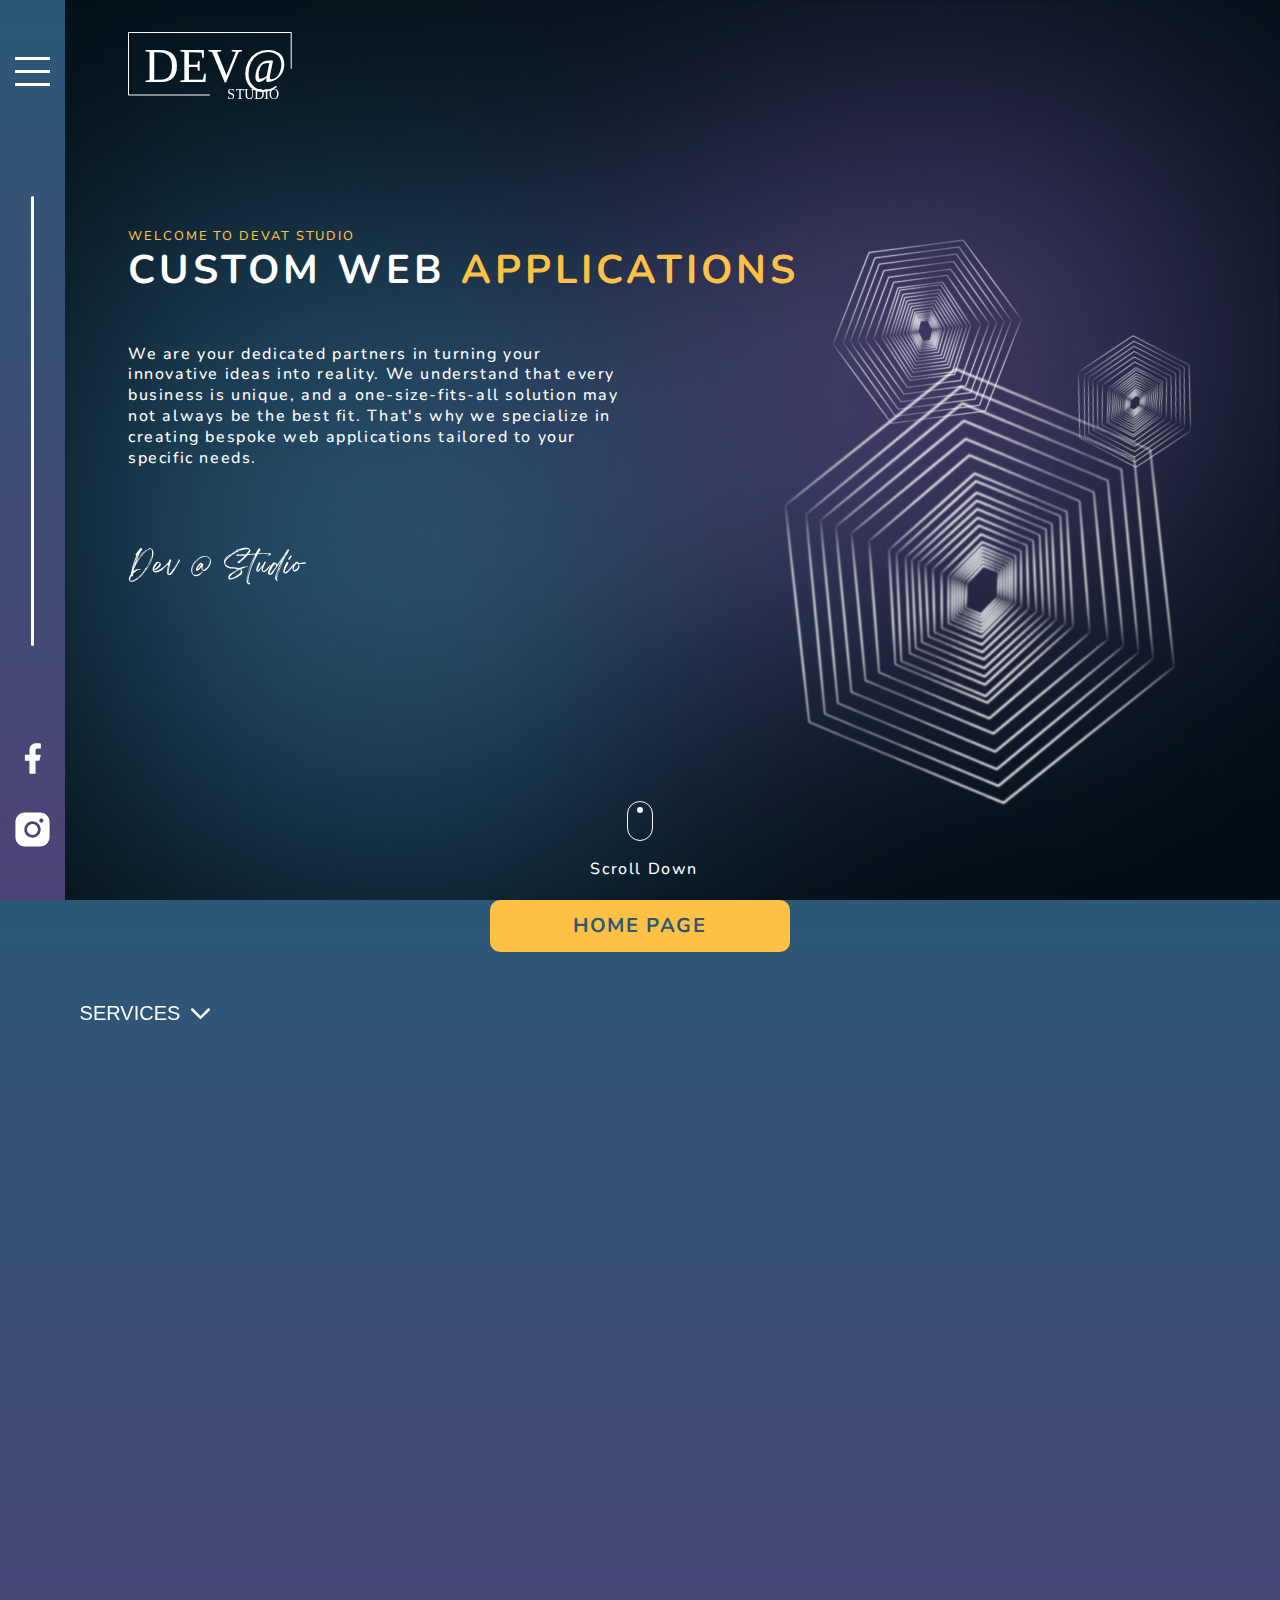
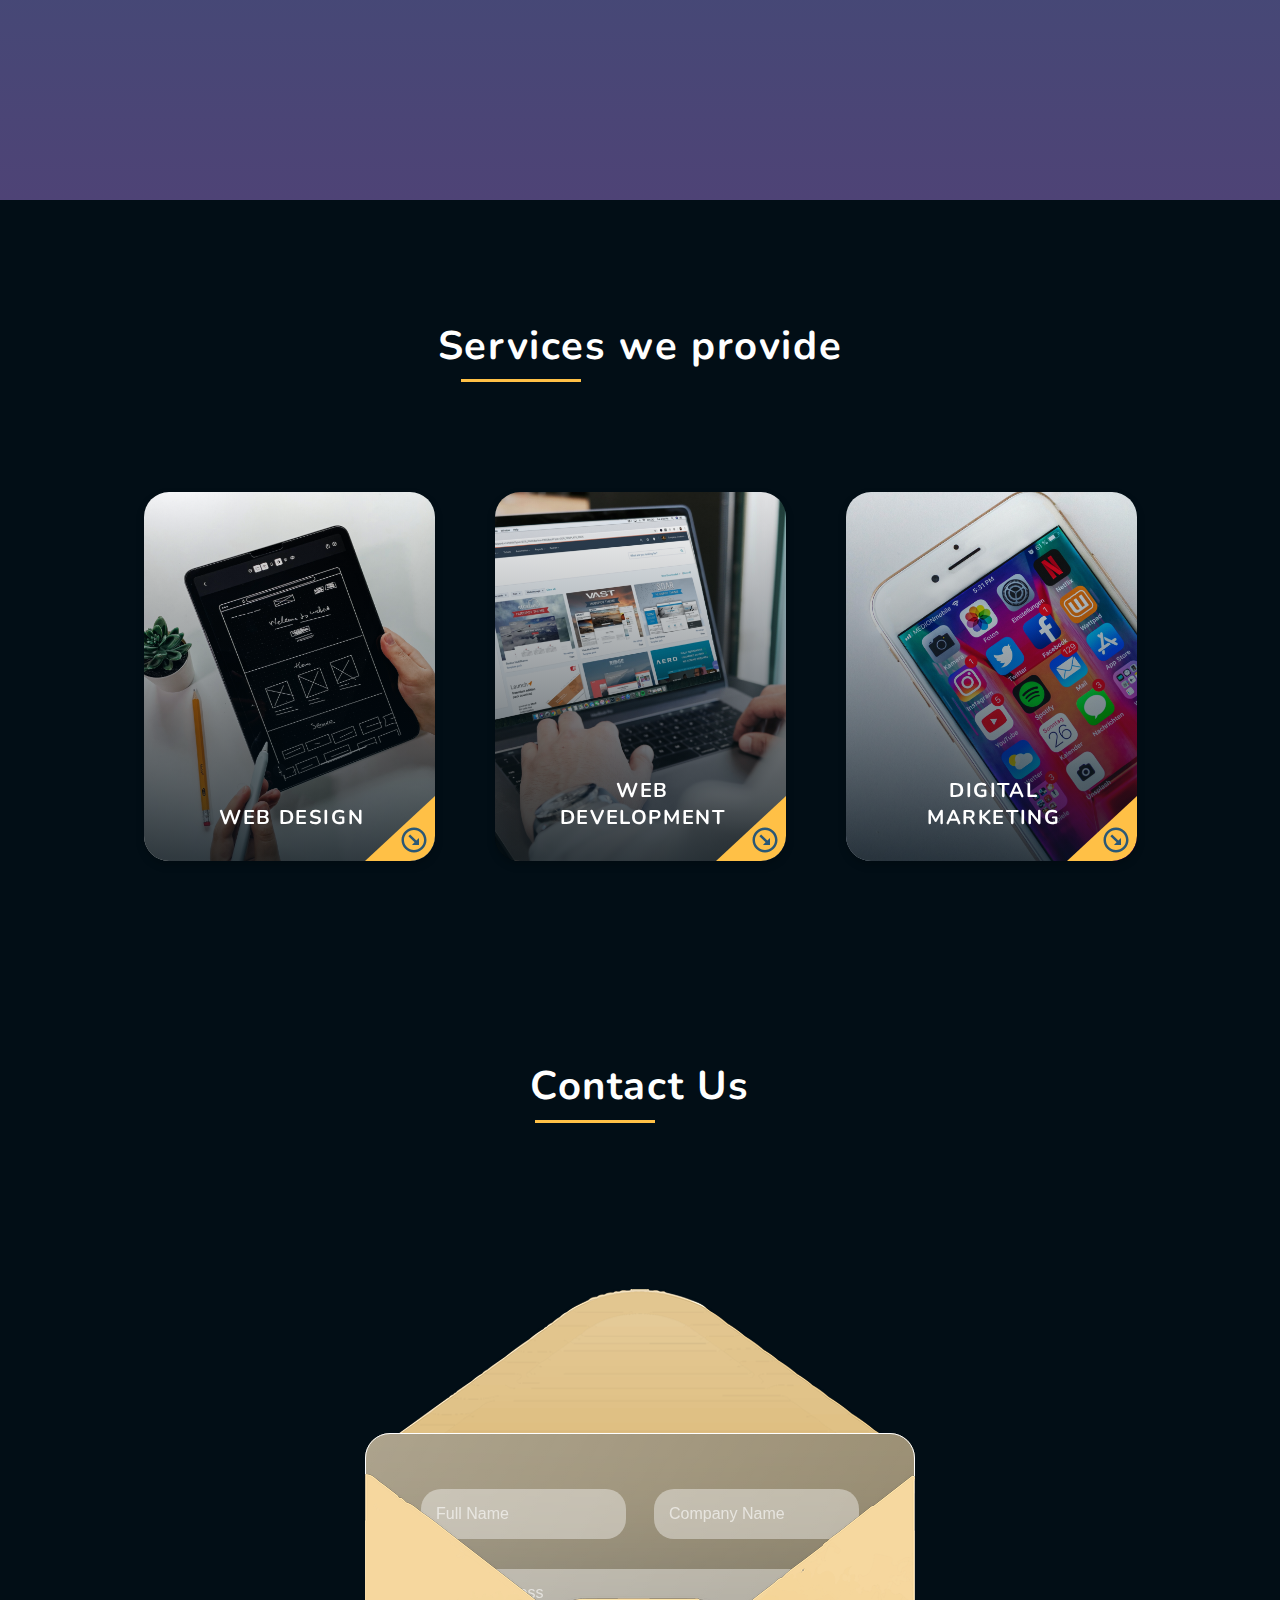
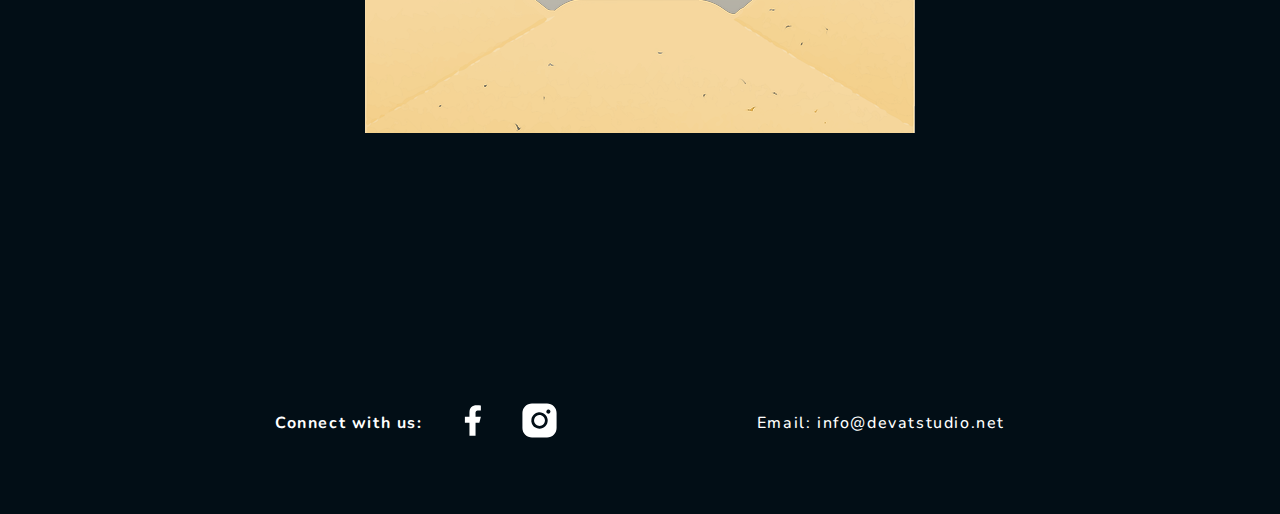
<file: index.html>
<!DOCTYPE html>
<html lang="en">
  <head>
    <link
      href="https://fonts.googleapis.com/css2?family=Nunito&display=swap"
      rel="stylesheet"
    />
    <link href="./styles/style.css" rel="stylesheet" />
    <meta charset="UTF-8" />
    <meta http-equiv="X-UA-Compatible" content="IE=edge" />
    <meta name="viewport" content="width=device-width, initial-scale=1.0" />
    <title>Devat Studio</title>
  </head>
  <body>
    <header>
      <div class="rail-navigation">
        <div class="menu-container">
          <button class="hamburger">
            <div class="bar"></div>
          </button>
        </div>
        <div class="progress-container">
          <div class="progress-bar" id="myBar"></div>
        </div>
        <ul class="social-media-header">
          <li>
            <a href="#"
              ><span class="visually-hidden">Facebook</span>
              <svg
                width="19"
                height="35"
                viewBox="0 0 15 25"
                xmlns="http://www.w3.org/2000/svg"
              >
                <path
                  d="M9.90385 14.3029H12.9087L14.1106 9.4952H9.90385V7.09135C9.90385 5.85337 9.90385 4.6875 12.3077 4.6875H14.1106V0.649043C13.7188 0.597361 12.2392 0.480774 10.6767 0.480774C7.41346 0.480774 5.09616 2.47236 5.09616 6.12981V9.4952H1.49039V14.3029H5.09616V24.5192H9.90385V14.3029Z"
                  fill="white"
                />
              </svg>
            </a>
          </li>
          <li>
            <a href="#"
              ><span class="visually-hidden">Instagram</span>
              <svg
                width="35"
                height="35"
                viewBox="0 0 25 25"
                xmlns="http://www.w3.org/2000/svg"
              >
                <path
                  d="M16.4062 12.5C16.4062 13.2726 16.1772 14.0278 15.7479 14.6702C15.3187 15.3126 14.7086 15.8132 13.9949 16.1089C13.2811 16.4046 12.4957 16.4819 11.7379 16.3312C10.9802 16.1805 10.2842 15.8084 9.73786 15.2621C9.19157 14.7158 8.81953 14.0198 8.66881 13.2621C8.51808 12.5043 8.59544 11.7189 8.8911 11.0051C9.18675 10.2914 9.68742 9.6813 10.3298 9.25207C10.9722 8.82285 11.7274 8.59375 12.5 8.59375C13.535 8.59697 14.5267 9.00955 15.2586 9.74142C15.9904 10.4733 16.403 11.465 16.4062 12.5ZM24.707 7.12891V17.8711C24.707 19.6841 23.9868 21.4228 22.7048 22.7048C21.4228 23.9868 19.6841 24.707 17.8711 24.707H7.12891C5.3159 24.707 3.57716 23.9868 2.29517 22.7048C1.01318 21.4228 0.292969 19.6841 0.292969 17.8711V7.12891C0.292969 5.3159 1.01318 3.57716 2.29517 2.29517C3.57716 1.01318 5.3159 0.292969 7.12891 0.292969H17.8711C19.6841 0.292969 21.4228 1.01318 22.7048 2.29517C23.9868 3.57716 24.707 5.3159 24.707 7.12891ZM18.3594 12.5C18.3594 11.3411 18.0157 10.2083 17.3719 9.24471C16.7281 8.28114 15.8129 7.53013 14.7423 7.08664C13.6716 6.64316 12.4935 6.52713 11.3569 6.75321C10.2203 6.9793 9.17624 7.53735 8.3568 8.3568C7.53735 9.17624 6.9793 10.2203 6.75321 11.3569C6.52713 12.4935 6.64316 13.6716 7.08664 14.7423C7.53013 15.8129 8.28114 16.7281 9.24471 17.3719C10.2083 18.0157 11.3411 18.3594 12.5 18.3594C14.054 18.3594 15.5444 17.7421 16.6432 16.6432C17.7421 15.5444 18.3594 14.054 18.3594 12.5ZM20.3125 6.15234C20.3125 5.86263 20.2266 5.57941 20.0656 5.33852C19.9047 5.09763 19.6759 4.90987 19.4082 4.799C19.1406 4.68813 18.846 4.65913 18.5619 4.71565C18.2777 4.77217 18.0167 4.91168 17.8119 5.11654C17.607 5.3214 17.4675 5.58241 17.411 5.86657C17.3544 6.15072 17.3834 6.44525 17.4943 6.71292C17.6052 6.98058 17.7929 7.20936 18.0338 7.37032C18.2747 7.53128 18.5579 7.61719 18.8477 7.61719C19.2362 7.61719 19.6087 7.46286 19.8835 7.18814C20.1582 6.91343 20.3125 6.54084 20.3125 6.15234Z"
                  fill="white"
                />
              </svg>
            </a>
          </li>
        </ul>
      </div>
      <nav class="navigation">
        <a class="nav-link-active" href="index.html">HOME PAGE</a>
        <div class="dropdown">
          <button onclick="myFunction()" class="dropbtn">SERVICES</button>
          <div id="myDropdown" class="dropdown-content">
            <a href="web-design.html">WEB DESIGN</a>
            <a href="web-development.html">WEB DEVELOPMENT</a>
            <a href="digital-marketing.html">DIGITAL MARKETING</a>
          </div>
        </div>
      </nav>
    </header>
    <div class="container">
      <main>
        <section id="section-1" class="main-screen">
          <a class="logo" href="index.html">
            <img
              src="img/logo.svg"
              alt="Company's logo"
              width="168"
              height="71"
            />
          </a>
          <div class="main-description">
            <small class="subheading">WELCOME TO DEVAT STUDIO</small>
            <h1 class="main-screen-heading">
              CUSTOM WEB <span class="yellow-word">APPLICATIONS</span>
            </h1>
            <p>
              We are your dedicated partners in turning your innovative ideas
              into reality. We understand that every business is unique, and a
              one-size-fits-all solution may not always be the best fit. That's
              why we specialize in creating bespoke web applications tailored to
              your specific needs.
            </p>
            <img
              class="signature"
              src="img/signature.svg"
              alt="Signature"
              width="179"
              height="56"
            />
          </div>
          <div class="figures">
            <img
              class="large-figure"
              src="img/animated-figure.png"
              alt="Animated figure"
              width="552"
              height="515"
            />
            <img
              class="medium-figure"
              src="img/animated-figure.png"
              alt="Animated figure"
              width="249"
              height="245"
            />
            <img
              class="small-figure"
              src="img/animated-figure.png"
              alt="Animated figure"
              width="166"
              height="163"
            />
          </div>
          <a id="scroll-btn" href="#section-2"></a>
        </section>
        <article id="section-2" class="features">
          <h2 class="features-heading">Why choose us?</h2>
          <ul class="features-card-wrapper">
            <li class="features-card features-card--1">
              <img
                class="features-image"
                src="img/art-brushes.png"
                alt="Illustration of art brushes"
                width="93"
                height="93"
              />
              <div class="features-info">
                <h3>CUSTO<span class="yellow-word">MIZED</span></h3>
                <p>
                  We create web applications that stand out and make a lasting
                  impression.
                </p>
              </div>
            </li>
            <li class="features-card features-card--2">
              <img
                class="features-image"
                src="img/tools.png"
                alt="Illustration of tools"
                width="93"
                height="93"
              />
              <div class="features-info">
                <h3>LATEST <span class="yellow-word">TECHNOLOGIES</span></h3>
                <p>
                  Our team understand the rapid pace at which technology
                  evolves.
                </p>
              </div>
            </li>
            <li class="features-card features-card--3">
              <img
                class="features-image"
                src="img/wallet.png"
                alt="Illustration of wallet"
                width="93"
                height="93"
              />
              <div class="features-info">
                <h3>REASONABLE <span class="yellow-word">PRICE</span></h3>
                <p>
                  Offering exceptional value without compromising on quality.
                </p>
              </div>
            </li>
            <li class="features-card features-card--4">
              <img
                class="features-image"
                src="img/brush.png"
                alt="Illustration of tools"
                width="93"
                height="93"
              />
              <div class="features-info">
                <h3>
                  MAINTENANCE <span class="yellow-word">AND SUPPORT</span>
                </h3>
                <p>
                  We offer ongoing maintenance and support to keep your web
                  application up-to-date.
                </p>
              </div>
            </li>
          </ul>
        </article>
        <section class="services">
          <h2 class="services-heading">Services we provide</h2>
          <ul class="services-wrapper">
            <li class="services-card">
              <div class="services-flip">
                <div class="card-front">
                  <img
                    class="services-img"
                    src="img/design.jpg"
                    alt="Image of a tablet"
                    width="291"
                    height="369"
                  />
                  <h3 class="services-title">WEB DESIGN</h3>
                  <span class="expand-button"></span>
                </div>
                <div class="card-back">
                  <h4 class="card-back-title">Web design</h4>
                  <ul class="card-back-info">
                    <li>UI/UX Design</li>
                    <li>Brand Identity Integration</li>
                    <li>Interactions and Flow</li>
                    <li>Visual Design</li>
                  </ul>
                  <a
                    href="web-design.html"
                    class="primary-button card-back-button"
                    >Learn More</a
                  >
                </div>
              </div>
            </li>
            <li class="services-card">
              <div class="services-flip">
                <div class="card-front">
                  <img
                    class="services-img"
                    src="img/web-development.jpg"
                    alt="Image of a web page"
                    width="291"
                    height="369"
                  />
                  <h3 class="services-title">WEB DEVELOPMENT</h3>
                  <span class="expand-button"></span>
                </div>
                <div class="card-back">
                  <h4 class="card-back-title">
                    Web<br />
                    Development
                  </h4>
                  <ul class="card-back-info">
                    <li>Responsive & Mobile-Ready</li>
                    <li>E-commerce Solutions</li>
                    <li>Latest Technologies</li>
                    <li>Website Maintenance and Support</li>
                  </ul>
                  <a
                    href="web-development.html"
                    class="primary-button card-back-button"
                    >Learn More</a
                  >
                </div>
              </div>
            </li>
            <li class="services-card">
              <div class="services-flip">
                <div class="card-front">
                  <img
                    class="services-img"
                    src="img/marketing.jpg"
                    alt="Image of a mobile phone"
                    width="291"
                    height="369"
                  />
                  <h3 class="services-title">DIGITAL MARKETING</h3>
                  <span class="expand-button"></span>
                </div>
                <div class="card-back">
                  <h4 class="card-back-title">Digital<br />Marketing</h4>
                  <ul class="card-back-info">
                    <li>Lorem Ipsum</li>
                    <li>Lorem Ipsum</li>
                    <li>Lorem Ipsum</li>
                    <li>Lorem Ipsum</li>
                  </ul>
                  <a
                    href="digital-marketing.html"
                    class="primary-button card-back-button"
                    >Learn More</a
                  >
                </div>
              </div>
            </li>
          </ul>
        </section>
        <section class="contact">
          <h2 class="contact-heading">Contact Us</h2>
          <div class="form-wrap">
            <form class="contact-form" action="/action_page.php" method="get">
              <div class="form-names">
                <input
                  class="form-name input"
                  type="text"
                  id="fullname"
                  name="fullname"
                  placeholder="Full Name"
                  required
                />
                <input
                  class="form-companyname input"
                  type="text"
                  id="companyname"
                  name="companyname"
                  placeholder="Company Name"
                />
              </div>
              <input
                class="form-email input"
                type="email"
                id="email"
                name="email"
                placeholder="E-mail Address"
                required
              />
              <textarea
                class="form-message input"
                id="message"
                name="message"
                rows="4"
                cols="50"
                placeholder="Enter your message..."
                required
              ></textarea>
              <div class="files-send">
                <input
                  class="form-file"
                  type="file"
                  id="upload-file"
                  name="myfile"
                />
                <label class="files-label" for="upload-file">
                  <img
                    class="attach file"
                    src="img/attachment-icon.svg"
                    alt="attachment icon"
                    width="35"
                    height="35"
                  />
                  Attach File</label
                >
                <input class="primary-button" type="submit" value="Send" />
              </div>
            </form>
          </div>
        </section>
      </main>
      <footer>
        <div class="footer-wrapper">
          <b>Connect with us:</b>
          <ul class="social-media-footer">
            <li>
              <a href="#"
                ><span class="visually-hidden">Facebook</span>
                <svg
                  width="19"
                  height="35"
                  viewBox="0 0 15 25"
                  xmlns="http://www.w3.org/2000/svg"
                >
                  <path
                    d="M9.90385 14.3029H12.9087L14.1106 9.4952H9.90385V7.09135C9.90385 5.85337 9.90385 4.6875 12.3077 4.6875H14.1106V0.649043C13.7188 0.597361 12.2392 0.480774 10.6767 0.480774C7.41346 0.480774 5.09616 2.47236 5.09616 6.12981V9.4952H1.49039V14.3029H5.09616V24.5192H9.90385V14.3029Z"
                    fill="white"
                  />
                </svg>
              </a>
            </li>
            <li>
              <a href="#"
                ><span class="visually-hidden">Instagram</span>
                <svg
                  width="35"
                  height="35"
                  viewBox="0 0 25 25"
                  xmlns="http://www.w3.org/2000/svg"
                >
                  <path
                    d="M16.4062 12.5C16.4062 13.2726 16.1772 14.0278 15.7479 14.6702C15.3187 15.3126 14.7086 15.8132 13.9949 16.1089C13.2811 16.4046 12.4957 16.4819 11.7379 16.3312C10.9802 16.1805 10.2842 15.8084 9.73786 15.2621C9.19157 14.7158 8.81953 14.0198 8.66881 13.2621C8.51808 12.5043 8.59544 11.7189 8.8911 11.0051C9.18675 10.2914 9.68742 9.6813 10.3298 9.25207C10.9722 8.82285 11.7274 8.59375 12.5 8.59375C13.535 8.59697 14.5267 9.00955 15.2586 9.74142C15.9904 10.4733 16.403 11.465 16.4062 12.5ZM24.707 7.12891V17.8711C24.707 19.6841 23.9868 21.4228 22.7048 22.7048C21.4228 23.9868 19.6841 24.707 17.8711 24.707H7.12891C5.3159 24.707 3.57716 23.9868 2.29517 22.7048C1.01318 21.4228 0.292969 19.6841 0.292969 17.8711V7.12891C0.292969 5.3159 1.01318 3.57716 2.29517 2.29517C3.57716 1.01318 5.3159 0.292969 7.12891 0.292969H17.8711C19.6841 0.292969 21.4228 1.01318 22.7048 2.29517C23.9868 3.57716 24.707 5.3159 24.707 7.12891ZM18.3594 12.5C18.3594 11.3411 18.0157 10.2083 17.3719 9.24471C16.7281 8.28114 15.8129 7.53013 14.7423 7.08664C13.6716 6.64316 12.4935 6.52713 11.3569 6.75321C10.2203 6.9793 9.17624 7.53735 8.3568 8.3568C7.53735 9.17624 6.9793 10.2203 6.75321 11.3569C6.52713 12.4935 6.64316 13.6716 7.08664 14.7423C7.53013 15.8129 8.28114 16.7281 9.24471 17.3719C10.2083 18.0157 11.3411 18.3594 12.5 18.3594C14.054 18.3594 15.5444 17.7421 16.6432 16.6432C17.7421 15.5444 18.3594 14.054 18.3594 12.5ZM20.3125 6.15234C20.3125 5.86263 20.2266 5.57941 20.0656 5.33852C19.9047 5.09763 19.6759 4.90987 19.4082 4.799C19.1406 4.68813 18.846 4.65913 18.5619 4.71565C18.2777 4.77217 18.0167 4.91168 17.8119 5.11654C17.607 5.3214 17.4675 5.58241 17.411 5.86657C17.3544 6.15072 17.3834 6.44525 17.4943 6.71292C17.6052 6.98058 17.7929 7.20936 18.0338 7.37032C18.2747 7.53128 18.5579 7.61719 18.8477 7.61719C19.2362 7.61719 19.6087 7.46286 19.8835 7.18814C20.1582 6.91343 20.3125 6.54084 20.3125 6.15234Z"
                    fill="white"
                  />
                </svg>
              </a>
            </li>
          </ul>
        </div>
        <a class="contact-email" href="mailto:info@devatstudio.net"
          >Email: info@devatstudio.net</a
        >
      </footer>
    </div>
    <script src="/js/navigation.js"></script>
    <script src="/js/drop-menu.js"></script>
    <script src="/js/progress-bar.js"></script>
  </body>
</html>
</file>
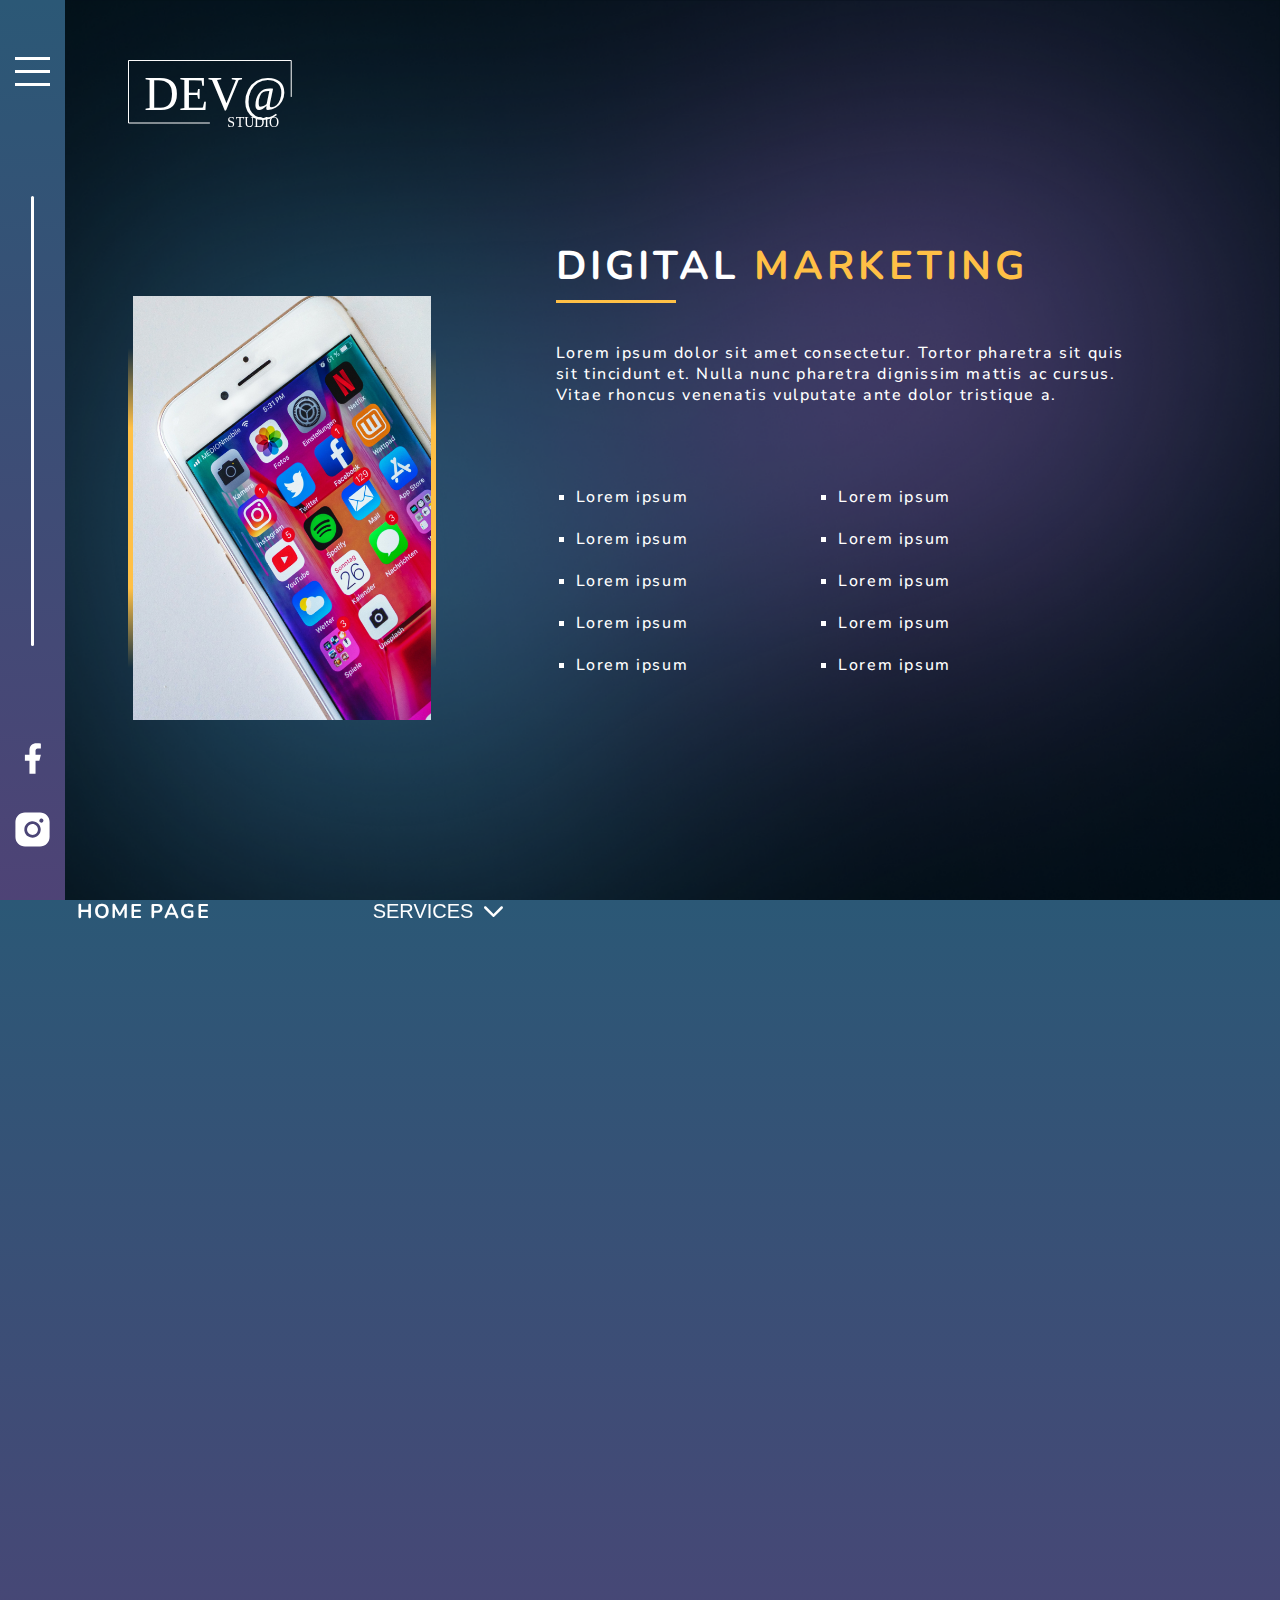
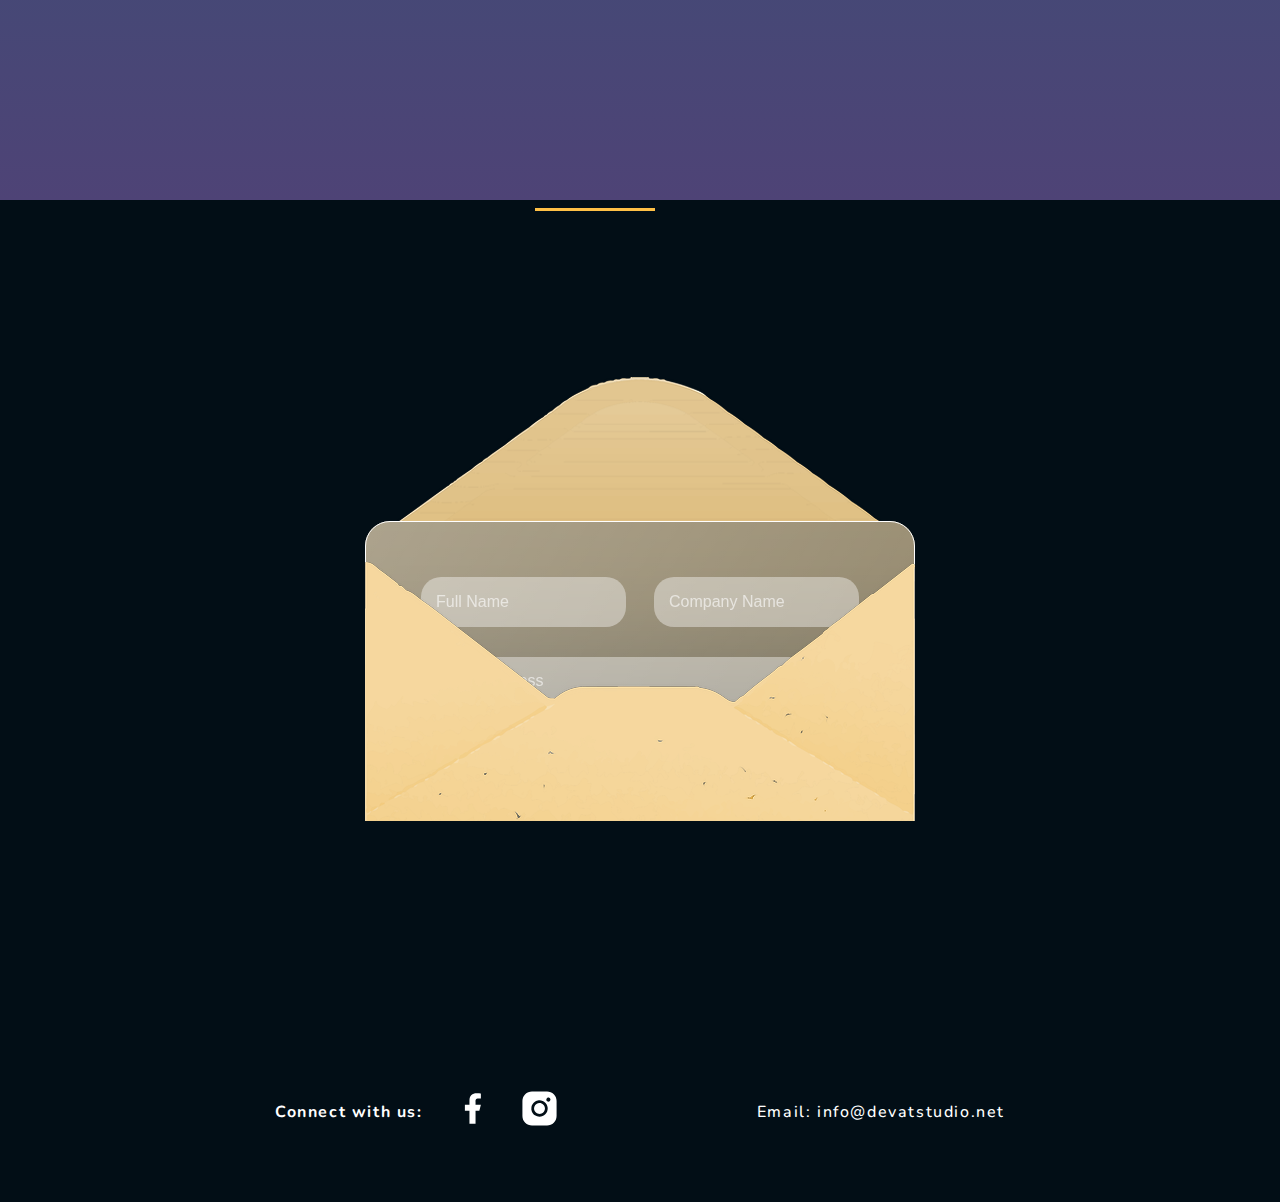
<file: digital-marketing.html>
<!DOCTYPE html>
<html lang="en">
  <head>
    <link
      href="https://fonts.googleapis.com/css2?family=Nunito&display=swap"
      rel="stylesheet"
    />
    <link href="./styles/style.css" rel="stylesheet" />
    <meta charset="UTF-8" />
    <meta http-equiv="X-UA-Compatible" content="IE=edge" />
    <meta name="viewport" content="width=device-width, initial-scale=1.0" />
    <title>Devat Studio</title>
  </head>
  <body>
    <header>
      <div class="rail-navigation">
        <div class="menu-container">
          <button class="hamburger">
            <div class="bar"></div>
          </button>
        </div>
        <div class="progress-container">
          <div class="progress-bar" id="myBar"></div>
        </div>
        <ul class="social-media-header">
          <li>
            <a href="#"
              ><span class="visually-hidden">Facebook</span>
              <svg
                width="19"
                height="35"
                viewBox="0 0 15 25"
                xmlns="http://www.w3.org/2000/svg"
              >
                <path
                  d="M9.90385 14.3029H12.9087L14.1106 9.4952H9.90385V7.09135C9.90385 5.85337 9.90385 4.6875 12.3077 4.6875H14.1106V0.649043C13.7188 0.597361 12.2392 0.480774 10.6767 0.480774C7.41346 0.480774 5.09616 2.47236 5.09616 6.12981V9.4952H1.49039V14.3029H5.09616V24.5192H9.90385V14.3029Z"
                  fill="white"
                />
              </svg>
            </a>
          </li>
          <li>
            <a href="#"
              ><span class="visually-hidden">Instagram</span>
              <svg
                width="35"
                height="35"
                viewBox="0 0 25 25"
                xmlns="http://www.w3.org/2000/svg"
              >
                <path
                  d="M16.4062 12.5C16.4062 13.2726 16.1772 14.0278 15.7479 14.6702C15.3187 15.3126 14.7086 15.8132 13.9949 16.1089C13.2811 16.4046 12.4957 16.4819 11.7379 16.3312C10.9802 16.1805 10.2842 15.8084 9.73786 15.2621C9.19157 14.7158 8.81953 14.0198 8.66881 13.2621C8.51808 12.5043 8.59544 11.7189 8.8911 11.0051C9.18675 10.2914 9.68742 9.6813 10.3298 9.25207C10.9722 8.82285 11.7274 8.59375 12.5 8.59375C13.535 8.59697 14.5267 9.00955 15.2586 9.74142C15.9904 10.4733 16.403 11.465 16.4062 12.5ZM24.707 7.12891V17.8711C24.707 19.6841 23.9868 21.4228 22.7048 22.7048C21.4228 23.9868 19.6841 24.707 17.8711 24.707H7.12891C5.3159 24.707 3.57716 23.9868 2.29517 22.7048C1.01318 21.4228 0.292969 19.6841 0.292969 17.8711V7.12891C0.292969 5.3159 1.01318 3.57716 2.29517 2.29517C3.57716 1.01318 5.3159 0.292969 7.12891 0.292969H17.8711C19.6841 0.292969 21.4228 1.01318 22.7048 2.29517C23.9868 3.57716 24.707 5.3159 24.707 7.12891ZM18.3594 12.5C18.3594 11.3411 18.0157 10.2083 17.3719 9.24471C16.7281 8.28114 15.8129 7.53013 14.7423 7.08664C13.6716 6.64316 12.4935 6.52713 11.3569 6.75321C10.2203 6.9793 9.17624 7.53735 8.3568 8.3568C7.53735 9.17624 6.9793 10.2203 6.75321 11.3569C6.52713 12.4935 6.64316 13.6716 7.08664 14.7423C7.53013 15.8129 8.28114 16.7281 9.24471 17.3719C10.2083 18.0157 11.3411 18.3594 12.5 18.3594C14.054 18.3594 15.5444 17.7421 16.6432 16.6432C17.7421 15.5444 18.3594 14.054 18.3594 12.5ZM20.3125 6.15234C20.3125 5.86263 20.2266 5.57941 20.0656 5.33852C19.9047 5.09763 19.6759 4.90987 19.4082 4.799C19.1406 4.68813 18.846 4.65913 18.5619 4.71565C18.2777 4.77217 18.0167 4.91168 17.8119 5.11654C17.607 5.3214 17.4675 5.58241 17.411 5.86657C17.3544 6.15072 17.3834 6.44525 17.4943 6.71292C17.6052 6.98058 17.7929 7.20936 18.0338 7.37032C18.2747 7.53128 18.5579 7.61719 18.8477 7.61719C19.2362 7.61719 19.6087 7.46286 19.8835 7.18814C20.1582 6.91343 20.3125 6.54084 20.3125 6.15234Z"
                  fill="white"
                />
              </svg>
            </a>
          </li>
        </ul>
      </div>
      <nav class="navigation">
        <a class="nav-link" href="index.html">HOME PAGE</a>
        <div class="dropdown">
          <button onclick="myFunction()" class="dropbtn">SERVICES</button>
          <div id="myDropdown" class="dropdown-content">
            <a href="web-design.html">WEB DESIGN</a>
            <a href="web-development.html">WEB DEVELOPMENT</a>
            <a href="digital-marketing.html">DIGITAL MARKETING</a>
          </div>
        </div>
      </nav>
    </header>
    <div class="container">
      <main>
        <section class="service-section">
          <a class="logo" href="index.html">
            <img
              src="img/logo.svg"
              alt="Company's logo"
              width="168"
              height="71"
            />
          </a>
          <div class="service-section-wrapper">
            <div class="animated-photo">
              <div class="lines"></div>
              <img
                class="service-photo"
                src="img/marketing.jpg"
                alt="Photo of an open phone menu"
                width="356"
                height="434"
              />
            </div>
            <div class="service-description">
              <h1 class="service-heading">
                DIGITAL<span class="yellow-word"> MARKETING</span>
              </h1>
              <p>
                Lorem ipsum dolor sit amet consectetur. Tortor pharetra sit quis
                sit tincidunt et. Nulla nunc pharetra dignissim mattis ac
                cursus. Vitae rhoncus venenatis vulputate ante dolor tristique
                a.
              </p>
              <div class="service-features">
                <ul>
                  <li>Lorem ipsum</li>
                  <li>Lorem ipsum</li>
                  <li>Lorem ipsum</li>
                  <li>Lorem ipsum</li>
                  <li>Lorem ipsum</li>
                </ul>
                <ul>
                  <li>Lorem ipsum</li>
                  <li>Lorem ipsum</li>
                  <li>Lorem ipsum</li>
                  <li>Lorem ipsum</li>
                  <li>Lorem ipsum</li>
                </ul>
              </div>
            </div>
          </div>
        </section>
        <section class="price-list">
          <h2 class="price-list-heading">Price List</h2>
          <div class="price-list-wrapper">
            <div class="price-card">
              <h3 class="price-card-name">Basic</h3>
              <span>From</span><br />
              <small class="dollar">$</small>
              <span class="price-card-number">100</span>
              <ul class="price-card-features">
                <li class="price-feature">Lorem Ipsum</li>
                <li class="price-feature">Lorem Ipsum</li>
                <li class="price-feature faded">Lorem Ipsum</li>
                <li class="price-feature faded">Lorem Ipsum</li>
                <li class="price-feature faded">Lorem Ipsum</li>
              </ul>
            </div>
            <div class="price-card solid">
              <h3 class="price-card-name">Pro</h3>
              <span>From</span><br />
              <small class="dollar">$</small>
              <span class="price-card-number">400</span>
              <ul class="price-card-features">
                <li class="price-feature">Lorem Ipsum</li>
                <li class="price-feature">Lorem Ipsum</li>
                <li class="price-feature">Lorem Ipsum</li>
                <li class="price-feature faded">Lorem Ipsum</li>
                <li class="price-feature faded">Lorem Ipsum</li>
              </ul>
              <span class="ribbon"></span>
            </div>
            <div class="price-card">
              <h3 class="price-card-name">Exclusive</h3>
              <span>From</span><br />
              <small class="dollar">$</small>
              <span class="price-card-number">600</span>
              <ul class="price-card-features">
                <li class="price-feature">Lorem Ipsum</li>
                <li class="price-feature">Lorem Ipsum</li>
                <li class="price-feature">Lorem Ipsum</li>
                <li class="price-feature">Lorem Ipsum</li>
                <li class="price-feature">Lorem Ipsum</li>
              </ul>
            </div>
          </div>
        </section>
        <section class="contact">
          <h2 class="contact-heading">Contact Us</h2>
          <div class="form-wrap">
            <form class="contact-form" action="/action_page.php" method="get">
              <div class="form-names">
                <input
                  class="form-name input"
                  type="text"
                  id="fullname"
                  name="fullname"
                  placeholder="Full Name"
                  required
                />
                <input
                  class="form-companyname input"
                  type="text"
                  id="companyname"
                  name="companyname"
                  placeholder="Company Name"
                />
              </div>
              <input
                class="form-email input"
                type="email"
                id="email"
                name="email"
                placeholder="E-mail Address"
                required
              />
              <textarea
                class="form-message input"
                id="message"
                name="message"
                rows="4"
                cols="50"
                placeholder="Enter your message..."
                required
              ></textarea>
              <div class="files-send">
                <input
                  class="form-file"
                  type="file"
                  id="upload-file"
                  name="myfile"
                />
                <label class="files-label" for="upload-file">
                  <img
                    class="attach file"
                    src="img/attachment-icon.svg"
                    alt="attachment icon"
                    width="35"
                    height="35"
                  />
                  Attach File</label
                >
                <input class="primary-button" type="submit" value="Send" />
              </div>
            </form>
          </div>
        </section>
      </main>
      <footer>
        <div class="footer-wrapper">
          <b>Connect with us:</b>
          <ul class="social-media-footer">
            <li>
              <a href="#"
                ><span class="visually-hidden">Facebook</span>
                <svg
                  width="19"
                  height="35"
                  viewBox="0 0 15 25"
                  xmlns="http://www.w3.org/2000/svg"
                >
                  <path
                    d="M9.90385 14.3029H12.9087L14.1106 9.4952H9.90385V7.09135C9.90385 5.85337 9.90385 4.6875 12.3077 4.6875H14.1106V0.649043C13.7188 0.597361 12.2392 0.480774 10.6767 0.480774C7.41346 0.480774 5.09616 2.47236 5.09616 6.12981V9.4952H1.49039V14.3029H5.09616V24.5192H9.90385V14.3029Z"
                    fill="white"
                  />
                </svg>
              </a>
            </li>
            <li>
              <a href="#"
                ><span class="visually-hidden">Instagram</span>
                <svg
                  width="35"
                  height="35"
                  viewBox="0 0 25 25"
                  xmlns="http://www.w3.org/2000/svg"
                >
                  <path
                    d="M16.4062 12.5C16.4062 13.2726 16.1772 14.0278 15.7479 14.6702C15.3187 15.3126 14.7086 15.8132 13.9949 16.1089C13.2811 16.4046 12.4957 16.4819 11.7379 16.3312C10.9802 16.1805 10.2842 15.8084 9.73786 15.2621C9.19157 14.7158 8.81953 14.0198 8.66881 13.2621C8.51808 12.5043 8.59544 11.7189 8.8911 11.0051C9.18675 10.2914 9.68742 9.6813 10.3298 9.25207C10.9722 8.82285 11.7274 8.59375 12.5 8.59375C13.535 8.59697 14.5267 9.00955 15.2586 9.74142C15.9904 10.4733 16.403 11.465 16.4062 12.5ZM24.707 7.12891V17.8711C24.707 19.6841 23.9868 21.4228 22.7048 22.7048C21.4228 23.9868 19.6841 24.707 17.8711 24.707H7.12891C5.3159 24.707 3.57716 23.9868 2.29517 22.7048C1.01318 21.4228 0.292969 19.6841 0.292969 17.8711V7.12891C0.292969 5.3159 1.01318 3.57716 2.29517 2.29517C3.57716 1.01318 5.3159 0.292969 7.12891 0.292969H17.8711C19.6841 0.292969 21.4228 1.01318 22.7048 2.29517C23.9868 3.57716 24.707 5.3159 24.707 7.12891ZM18.3594 12.5C18.3594 11.3411 18.0157 10.2083 17.3719 9.24471C16.7281 8.28114 15.8129 7.53013 14.7423 7.08664C13.6716 6.64316 12.4935 6.52713 11.3569 6.75321C10.2203 6.9793 9.17624 7.53735 8.3568 8.3568C7.53735 9.17624 6.9793 10.2203 6.75321 11.3569C6.52713 12.4935 6.64316 13.6716 7.08664 14.7423C7.53013 15.8129 8.28114 16.7281 9.24471 17.3719C10.2083 18.0157 11.3411 18.3594 12.5 18.3594C14.054 18.3594 15.5444 17.7421 16.6432 16.6432C17.7421 15.5444 18.3594 14.054 18.3594 12.5ZM20.3125 6.15234C20.3125 5.86263 20.2266 5.57941 20.0656 5.33852C19.9047 5.09763 19.6759 4.90987 19.4082 4.799C19.1406 4.68813 18.846 4.65913 18.5619 4.71565C18.2777 4.77217 18.0167 4.91168 17.8119 5.11654C17.607 5.3214 17.4675 5.58241 17.411 5.86657C17.3544 6.15072 17.3834 6.44525 17.4943 6.71292C17.6052 6.98058 17.7929 7.20936 18.0338 7.37032C18.2747 7.53128 18.5579 7.61719 18.8477 7.61719C19.2362 7.61719 19.6087 7.46286 19.8835 7.18814C20.1582 6.91343 20.3125 6.54084 20.3125 6.15234Z"
                    fill="white"
                  />
                </svg>
              </a>
            </li>
          </ul>
        </div>
        <a class="contact-email" href="mailto:info@devatstudio.net"
          >Email: info@devatstudio.net</a
        >
      </footer>
    </div>
    <script src="/js/navigation.js"></script>
    <script src="/js/drop-menu.js"></script>
    <script src="/js/progress-bar.js"></script>
  </body>
</html>
</file>
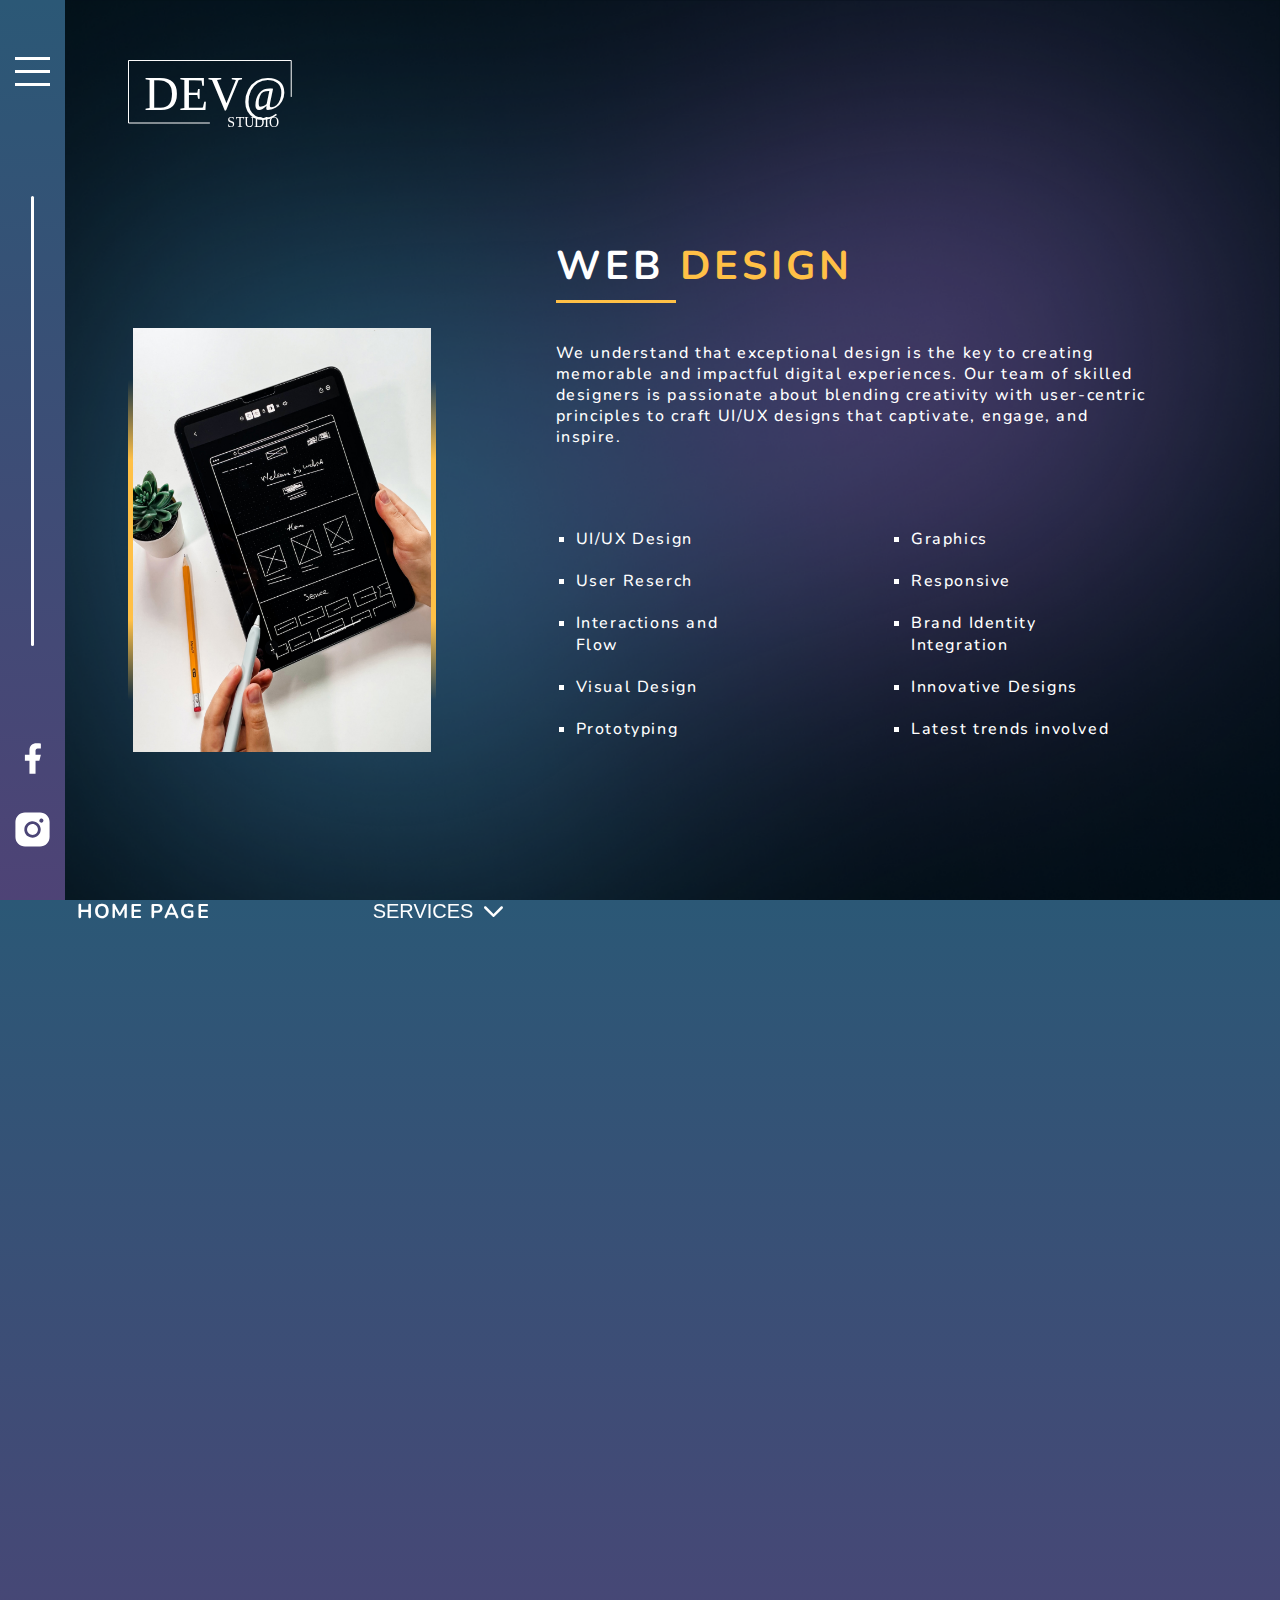
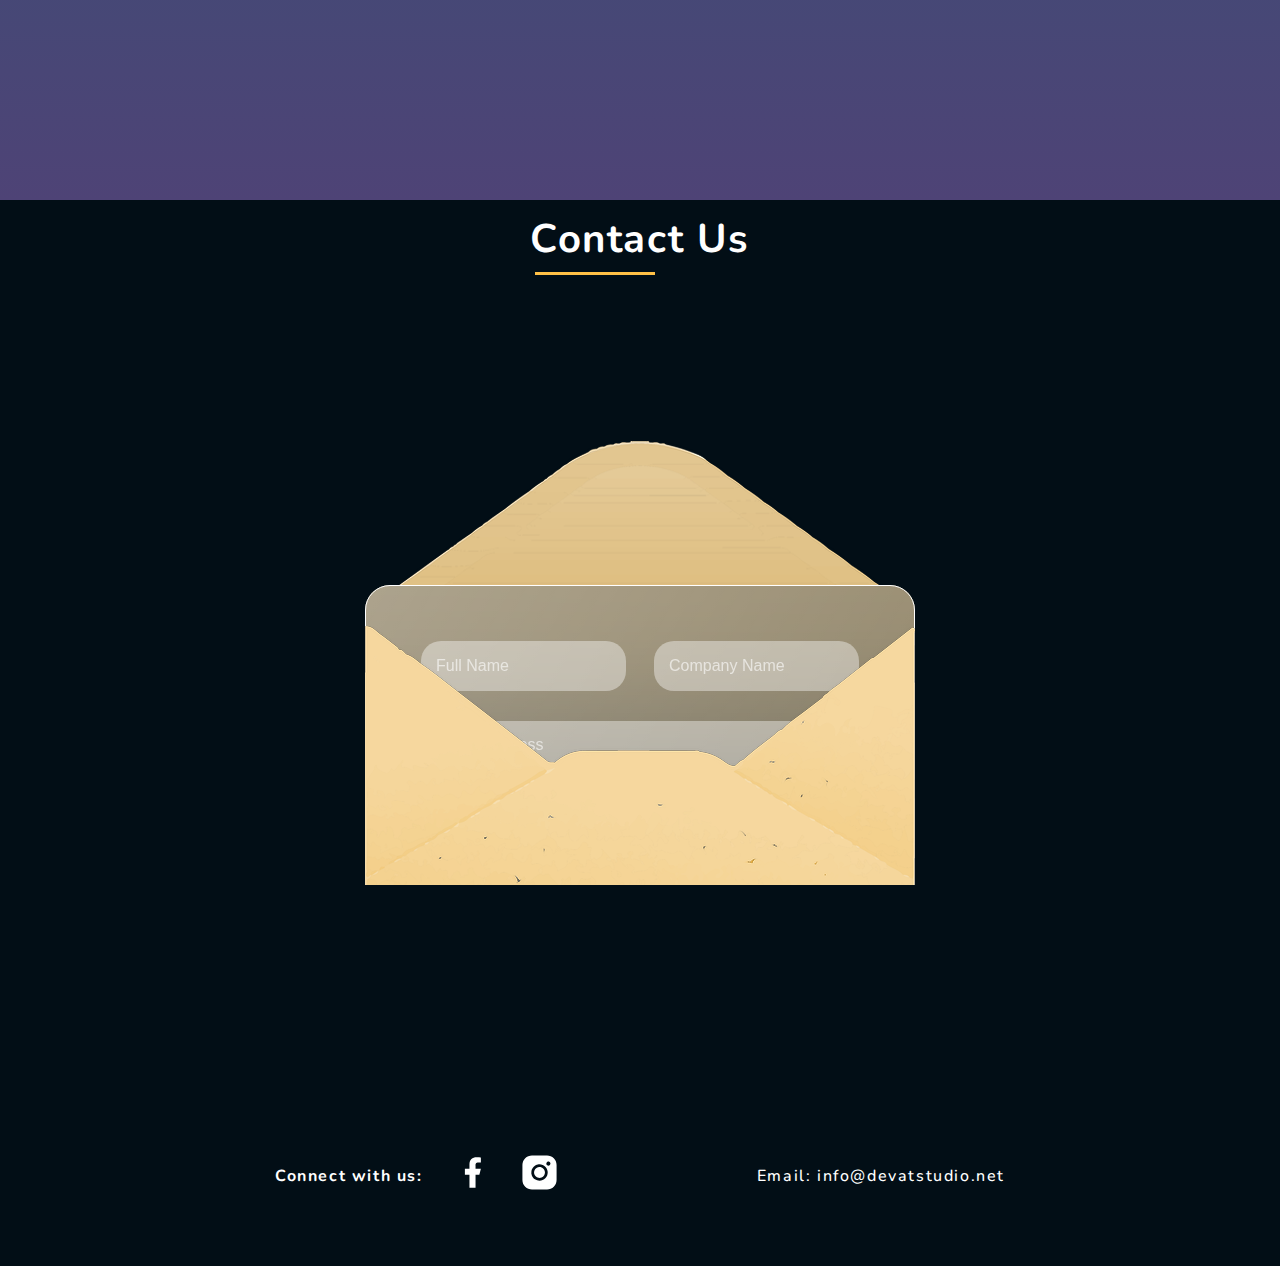
<file: web-design.html>
<!DOCTYPE html>
<html lang="en">
  <head>
    <link
      href="https://fonts.googleapis.com/css2?family=Nunito&display=swap"
      rel="stylesheet"
    />
    <link href="./styles/style.css" rel="stylesheet" />
    <meta charset="UTF-8" />
    <meta http-equiv="X-UA-Compatible" content="IE=edge" />
    <meta name="viewport" content="width=device-width, initial-scale=1.0" />
    <title>Devat Studio</title>
  </head>
  <body>
    <header>
      <div class="rail-navigation">
        <div class="menu-container">
          <button class="hamburger">
            <div class="bar"></div>
          </button>
        </div>
        <div class="progress-container">
          <div class="progress-bar" id="myBar"></div>
        </div>
        <ul class="social-media-header">
          <li>
            <a href="#"
              ><span class="visually-hidden">Facebook</span>
              <svg
                width="19"
                height="35"
                viewBox="0 0 15 25"
                xmlns="http://www.w3.org/2000/svg"
              >
                <path
                  d="M9.90385 14.3029H12.9087L14.1106 9.4952H9.90385V7.09135C9.90385 5.85337 9.90385 4.6875 12.3077 4.6875H14.1106V0.649043C13.7188 0.597361 12.2392 0.480774 10.6767 0.480774C7.41346 0.480774 5.09616 2.47236 5.09616 6.12981V9.4952H1.49039V14.3029H5.09616V24.5192H9.90385V14.3029Z"
                  fill="white"
                />
              </svg>
            </a>
          </li>
          <li>
            <a href="#"
              ><span class="visually-hidden">Instagram</span>
              <svg
                width="35"
                height="35"
                viewBox="0 0 25 25"
                xmlns="http://www.w3.org/2000/svg"
              >
                <path
                  d="M16.4062 12.5C16.4062 13.2726 16.1772 14.0278 15.7479 14.6702C15.3187 15.3126 14.7086 15.8132 13.9949 16.1089C13.2811 16.4046 12.4957 16.4819 11.7379 16.3312C10.9802 16.1805 10.2842 15.8084 9.73786 15.2621C9.19157 14.7158 8.81953 14.0198 8.66881 13.2621C8.51808 12.5043 8.59544 11.7189 8.8911 11.0051C9.18675 10.2914 9.68742 9.6813 10.3298 9.25207C10.9722 8.82285 11.7274 8.59375 12.5 8.59375C13.535 8.59697 14.5267 9.00955 15.2586 9.74142C15.9904 10.4733 16.403 11.465 16.4062 12.5ZM24.707 7.12891V17.8711C24.707 19.6841 23.9868 21.4228 22.7048 22.7048C21.4228 23.9868 19.6841 24.707 17.8711 24.707H7.12891C5.3159 24.707 3.57716 23.9868 2.29517 22.7048C1.01318 21.4228 0.292969 19.6841 0.292969 17.8711V7.12891C0.292969 5.3159 1.01318 3.57716 2.29517 2.29517C3.57716 1.01318 5.3159 0.292969 7.12891 0.292969H17.8711C19.6841 0.292969 21.4228 1.01318 22.7048 2.29517C23.9868 3.57716 24.707 5.3159 24.707 7.12891ZM18.3594 12.5C18.3594 11.3411 18.0157 10.2083 17.3719 9.24471C16.7281 8.28114 15.8129 7.53013 14.7423 7.08664C13.6716 6.64316 12.4935 6.52713 11.3569 6.75321C10.2203 6.9793 9.17624 7.53735 8.3568 8.3568C7.53735 9.17624 6.9793 10.2203 6.75321 11.3569C6.52713 12.4935 6.64316 13.6716 7.08664 14.7423C7.53013 15.8129 8.28114 16.7281 9.24471 17.3719C10.2083 18.0157 11.3411 18.3594 12.5 18.3594C14.054 18.3594 15.5444 17.7421 16.6432 16.6432C17.7421 15.5444 18.3594 14.054 18.3594 12.5ZM20.3125 6.15234C20.3125 5.86263 20.2266 5.57941 20.0656 5.33852C19.9047 5.09763 19.6759 4.90987 19.4082 4.799C19.1406 4.68813 18.846 4.65913 18.5619 4.71565C18.2777 4.77217 18.0167 4.91168 17.8119 5.11654C17.607 5.3214 17.4675 5.58241 17.411 5.86657C17.3544 6.15072 17.3834 6.44525 17.4943 6.71292C17.6052 6.98058 17.7929 7.20936 18.0338 7.37032C18.2747 7.53128 18.5579 7.61719 18.8477 7.61719C19.2362 7.61719 19.6087 7.46286 19.8835 7.18814C20.1582 6.91343 20.3125 6.54084 20.3125 6.15234Z"
                  fill="white"
                />
              </svg>
            </a>
          </li>
        </ul>
      </div>
      <nav class="navigation">
        <a class="nav-link" href="index.html">HOME PAGE</a>
        <div class="dropdown">
          <button onclick="myFunction()" class="dropbtn">SERVICES</button>
          <div id="myDropdown" class="dropdown-content">
            <a href="web-design.html">WEB DESIGN</a>
            <a href="web-development.html">WEB DEVELOPMENT</a>
            <a href="digital-marketing.html">DIGITAL MARKETING</a>
          </div>
        </div>
      </nav>
    </header>
    <div class="container">
      <main>
        <section class="service-section">
          <a class="logo" href="index.html">
            <img
              src="img/logo.svg"
              alt="Company's logo"
              width="168"
              height="71"
            />
          </a>
          <div class="service-section-wrapper">
            <div class="animated-photo">
              <div class="lines"></div>
              <img
                class="service-photo"
                src="img/design.jpg"
                alt="Photo of a tablet"
                width="356"
                height="434"
              />
            </div>
            <div class="service-description">
              <h1 class="service-heading">
                WEB<span class="yellow-word"> DESIGN</span>
              </h1>
              <p>
                We understand that exceptional design is the key to creating
                memorable and impactful digital experiences. Our team of skilled
                designers is passionate about blending creativity with
                user-centric principles to craft UI/UX designs that captivate,
                engage, and inspire.
              </p>
              <div class="service-features">
                <ul>
                  <li>UI/UX Design</li>
                  <li>User Reserch</li>
                  <li>Interactions and Flow</li>
                  <li>Visual Design</li>
                  <li>Prototyping</li>
                </ul>
                <ul>
                  <li>Graphics</li>
                  <li>Responsive</li>
                  <li>Brand Identity Integration</li>
                  <li>Innovative Designs</li>
                  <li>Latest trends involved</li>
                </ul>
              </div>
            </div>
          </div>
        </section>
        <section class="price-list">
          <h2 class="price-list-heading">Price List</h2>
          <div class="price-list-wrapper">
            <div class="price-card">
              <h3 class="price-card-name">Basic</h3>
              <span>From</span><br />
              <small class="dollar">$</small>
              <span class="price-card-number">100</span>
              <ul class="price-card-features">
                <li class="price-feature">Lorem Ipsum</li>
                <li class="price-feature">Lorem Ipsum</li>
                <li class="price-feature faded">Lorem Ipsum</li>
                <li class="price-feature faded">Lorem Ipsum</li>
                <li class="price-feature faded">Lorem Ipsum</li>
              </ul>
            </div>
            <div class="price-card solid">
              <h3 class="price-card-name">Pro</h3>
              <span>From</span><br />
              <small class="dollar">$</small>
              <span class="price-card-number">400</span>
              <ul class="price-card-features">
                <li class="price-feature">Lorem Ipsum</li>
                <li class="price-feature">Lorem Ipsum</li>
                <li class="price-feature">Lorem Ipsum</li>
                <li class="price-feature faded">Lorem Ipsum</li>
                <li class="price-feature faded">Lorem Ipsum</li>
              </ul>
              <span class="ribbon"></span>
            </div>
            <div class="price-card">
              <h3 class="price-card-name">Exclusive</h3>
              <span>From</span><br />
              <small class="dollar">$</small>
              <span class="price-card-number">600</span>
              <ul class="price-card-features">
                <li class="price-feature">Lorem Ipsum</li>
                <li class="price-feature">Lorem Ipsum</li>
                <li class="price-feature">Lorem Ipsum</li>
                <li class="price-feature">Lorem Ipsum</li>
                <li class="price-feature">Lorem Ipsum</li>
              </ul>
            </div>
          </div>
        </section>
        <section class="contact">
          <h2 class="contact-heading">Contact Us</h2>
          <div class="form-wrap">
            <form class="contact-form" action="/action_page.php" method="get">
              <div class="form-names">
                <input
                  class="form-name input"
                  type="text"
                  id="fullname"
                  name="fullname"
                  placeholder="Full Name"
                  required
                />
                <input
                  class="form-companyname input"
                  type="text"
                  id="companyname"
                  name="companyname"
                  placeholder="Company Name"
                />
              </div>
              <input
                class="form-email input"
                type="email"
                id="email"
                name="email"
                placeholder="E-mail Address"
                required
              />
              <textarea
                class="form-message input"
                id="message"
                name="message"
                rows="4"
                cols="50"
                placeholder="Enter your message..."
                required
              ></textarea>
              <div class="files-send">
                <input
                  class="form-file"
                  type="file"
                  id="upload-file"
                  name="myfile"
                />
                <label class="files-label" for="upload-file">
                  <img
                    class="attach file"
                    src="img/attachment-icon.svg"
                    alt="attachment icon"
                    width="35"
                    height="35"
                  />
                  Attach File</label
                >
                <input class="primary-button" type="submit" value="Send" />
              </div>
            </form>
          </div>
        </section>
      </main>
      <footer>
        <div class="footer-wrapper">
          <b>Connect with us:</b>
          <ul class="social-media-footer">
            <li>
              <a href="#"
                ><span class="visually-hidden">Facebook</span>
                <svg
                  width="19"
                  height="35"
                  viewBox="0 0 15 25"
                  xmlns="http://www.w3.org/2000/svg"
                >
                  <path
                    d="M9.90385 14.3029H12.9087L14.1106 9.4952H9.90385V7.09135C9.90385 5.85337 9.90385 4.6875 12.3077 4.6875H14.1106V0.649043C13.7188 0.597361 12.2392 0.480774 10.6767 0.480774C7.41346 0.480774 5.09616 2.47236 5.09616 6.12981V9.4952H1.49039V14.3029H5.09616V24.5192H9.90385V14.3029Z"
                    fill="white"
                  />
                </svg>
              </a>
            </li>
            <li>
              <a href="#"
                ><span class="visually-hidden">Instagram</span>
                <svg
                  width="35"
                  height="35"
                  viewBox="0 0 25 25"
                  xmlns="http://www.w3.org/2000/svg"
                >
                  <path
                    d="M16.4062 12.5C16.4062 13.2726 16.1772 14.0278 15.7479 14.6702C15.3187 15.3126 14.7086 15.8132 13.9949 16.1089C13.2811 16.4046 12.4957 16.4819 11.7379 16.3312C10.9802 16.1805 10.2842 15.8084 9.73786 15.2621C9.19157 14.7158 8.81953 14.0198 8.66881 13.2621C8.51808 12.5043 8.59544 11.7189 8.8911 11.0051C9.18675 10.2914 9.68742 9.6813 10.3298 9.25207C10.9722 8.82285 11.7274 8.59375 12.5 8.59375C13.535 8.59697 14.5267 9.00955 15.2586 9.74142C15.9904 10.4733 16.403 11.465 16.4062 12.5ZM24.707 7.12891V17.8711C24.707 19.6841 23.9868 21.4228 22.7048 22.7048C21.4228 23.9868 19.6841 24.707 17.8711 24.707H7.12891C5.3159 24.707 3.57716 23.9868 2.29517 22.7048C1.01318 21.4228 0.292969 19.6841 0.292969 17.8711V7.12891C0.292969 5.3159 1.01318 3.57716 2.29517 2.29517C3.57716 1.01318 5.3159 0.292969 7.12891 0.292969H17.8711C19.6841 0.292969 21.4228 1.01318 22.7048 2.29517C23.9868 3.57716 24.707 5.3159 24.707 7.12891ZM18.3594 12.5C18.3594 11.3411 18.0157 10.2083 17.3719 9.24471C16.7281 8.28114 15.8129 7.53013 14.7423 7.08664C13.6716 6.64316 12.4935 6.52713 11.3569 6.75321C10.2203 6.9793 9.17624 7.53735 8.3568 8.3568C7.53735 9.17624 6.9793 10.2203 6.75321 11.3569C6.52713 12.4935 6.64316 13.6716 7.08664 14.7423C7.53013 15.8129 8.28114 16.7281 9.24471 17.3719C10.2083 18.0157 11.3411 18.3594 12.5 18.3594C14.054 18.3594 15.5444 17.7421 16.6432 16.6432C17.7421 15.5444 18.3594 14.054 18.3594 12.5ZM20.3125 6.15234C20.3125 5.86263 20.2266 5.57941 20.0656 5.33852C19.9047 5.09763 19.6759 4.90987 19.4082 4.799C19.1406 4.68813 18.846 4.65913 18.5619 4.71565C18.2777 4.77217 18.0167 4.91168 17.8119 5.11654C17.607 5.3214 17.4675 5.58241 17.411 5.86657C17.3544 6.15072 17.3834 6.44525 17.4943 6.71292C17.6052 6.98058 17.7929 7.20936 18.0338 7.37032C18.2747 7.53128 18.5579 7.61719 18.8477 7.61719C19.2362 7.61719 19.6087 7.46286 19.8835 7.18814C20.1582 6.91343 20.3125 6.54084 20.3125 6.15234Z"
                    fill="white"
                  />
                </svg>
              </a>
            </li>
          </ul>
        </div>
        <a class="contact-email" href="mailto:info@devatstudio.net"
          >Email: info@devatstudio.net</a
        >
      </footer>
    </div>
    <script src="/js/navigation.js"></script>
    <script src="/js/drop-menu.js"></script>
    <script src="/js/progress-bar.js"></script>
  </body>
</html>
</file>
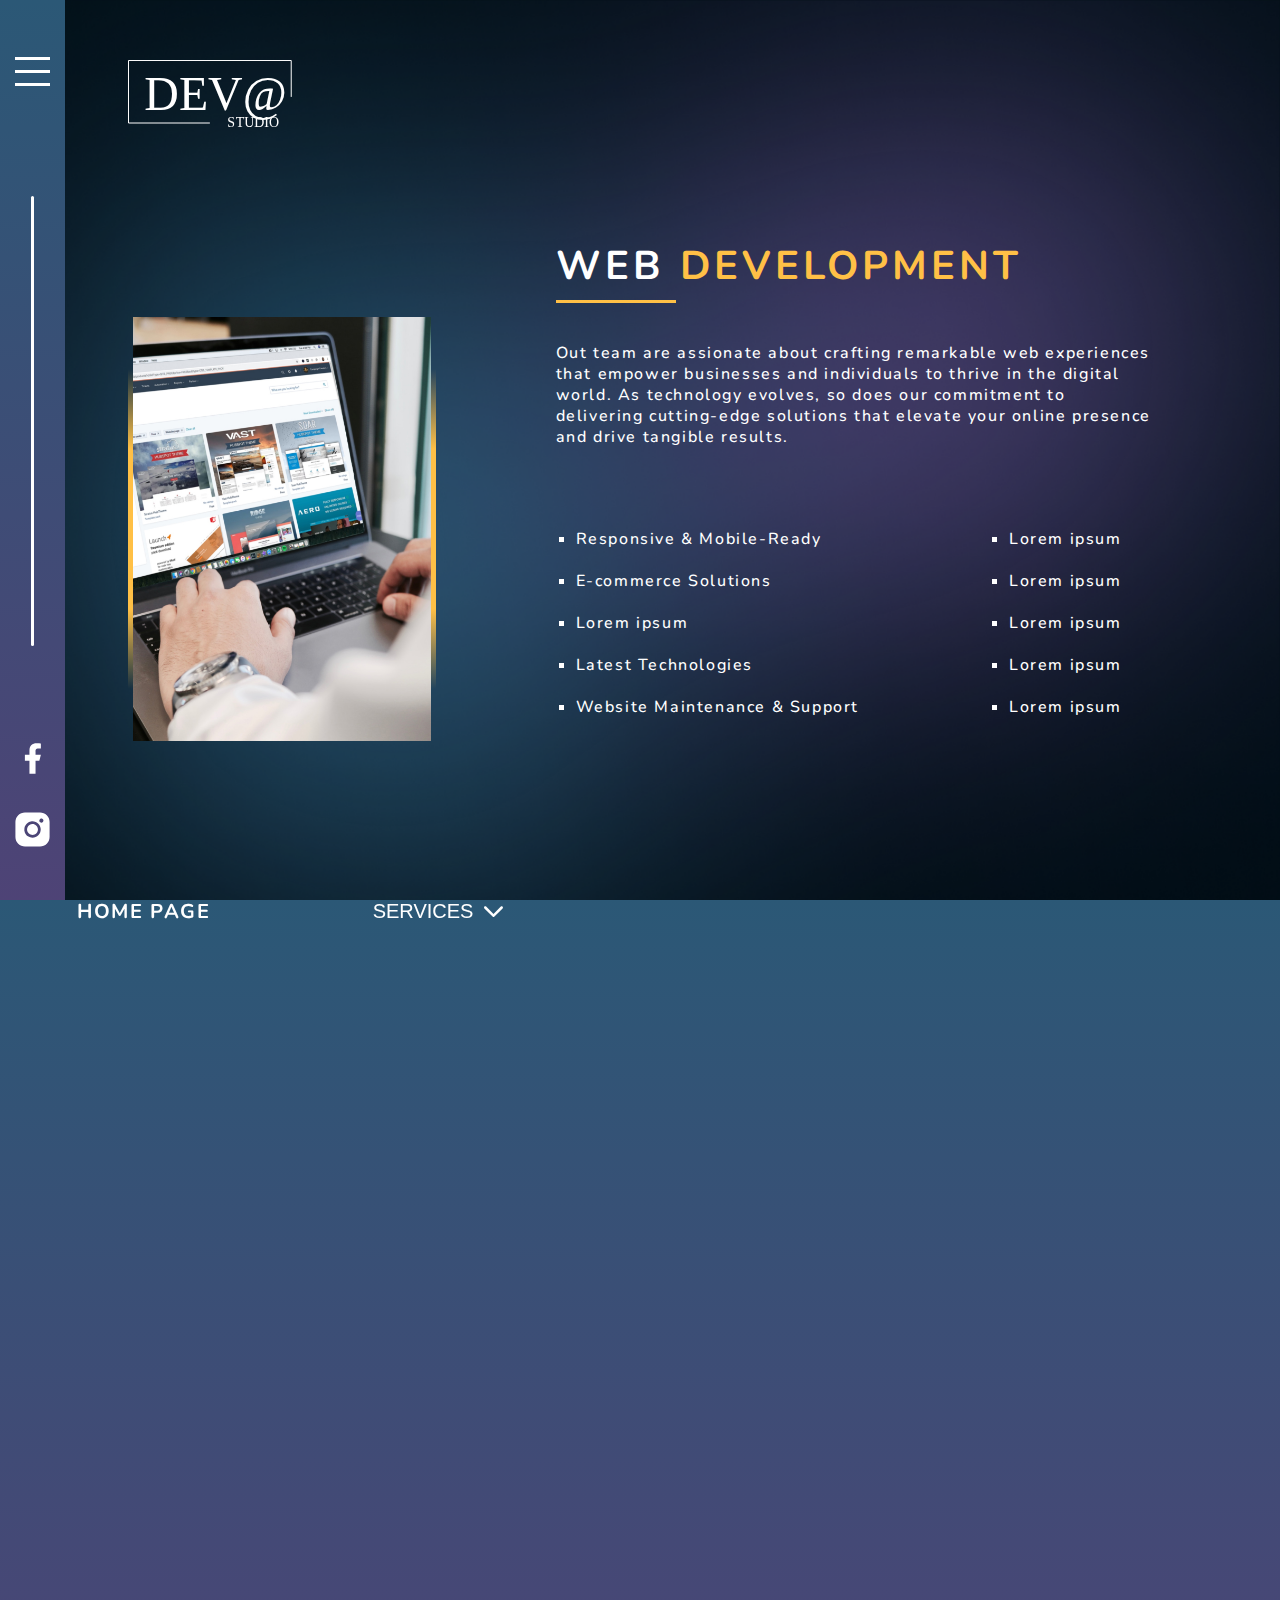
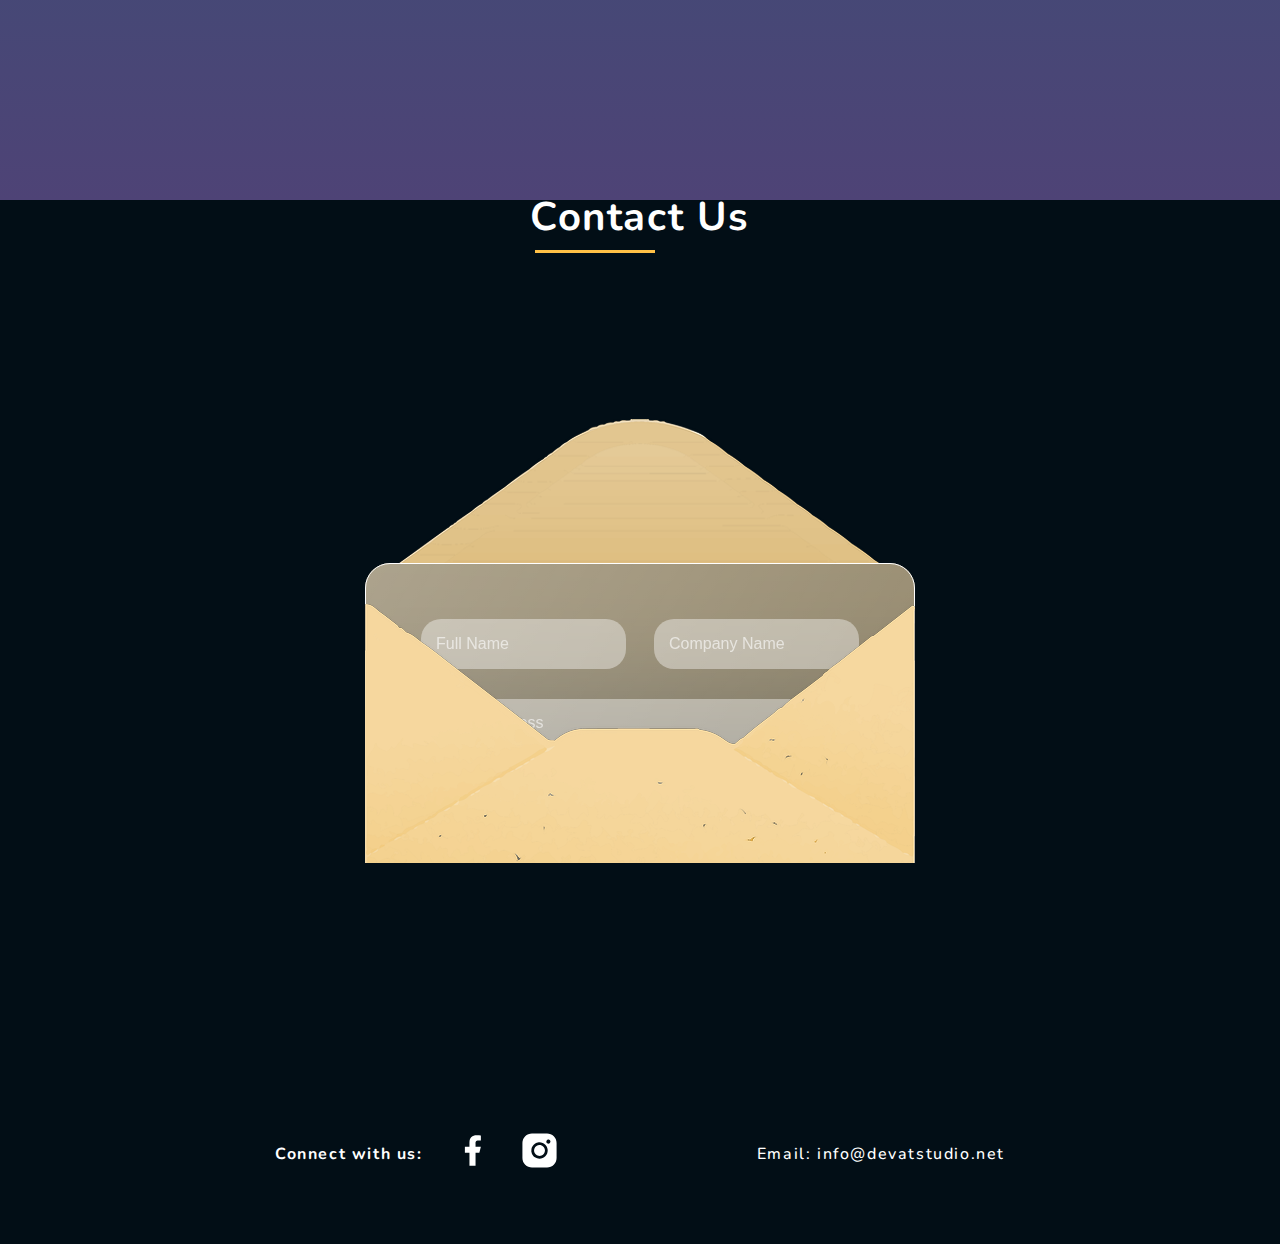
<file: web-development.html>
<!DOCTYPE html>
<html lang="en">
  <head>
    <link
      href="https://fonts.googleapis.com/css2?family=Nunito&display=swap"
      rel="stylesheet"
    />
    <link href="./styles/style.css" rel="stylesheet" />
    <meta charset="UTF-8" />
    <meta http-equiv="X-UA-Compatible" content="IE=edge" />
    <meta name="viewport" content="width=device-width, initial-scale=1.0" />
    <title>Devat Studio</title>
  </head>
  <body>
    <header>
      <div class="rail-navigation">
        <div class="menu-container">
          <button class="hamburger">
            <div class="bar"></div>
          </button>
        </div>
        <div class="progress-container">
          <div class="progress-bar" id="myBar"></div>
        </div>
        <ul class="social-media-header">
          <li>
            <a href="#"
              ><span class="visually-hidden">Facebook</span>
              <svg
                width="19"
                height="35"
                viewBox="0 0 15 25"
                xmlns="http://www.w3.org/2000/svg"
              >
                <path
                  d="M9.90385 14.3029H12.9087L14.1106 9.4952H9.90385V7.09135C9.90385 5.85337 9.90385 4.6875 12.3077 4.6875H14.1106V0.649043C13.7188 0.597361 12.2392 0.480774 10.6767 0.480774C7.41346 0.480774 5.09616 2.47236 5.09616 6.12981V9.4952H1.49039V14.3029H5.09616V24.5192H9.90385V14.3029Z"
                  fill="white"
                />
              </svg>
            </a>
          </li>
          <li>
            <a href="#"
              ><span class="visually-hidden">Instagram</span>
              <svg
                width="35"
                height="35"
                viewBox="0 0 25 25"
                xmlns="http://www.w3.org/2000/svg"
              >
                <path
                  d="M16.4062 12.5C16.4062 13.2726 16.1772 14.0278 15.7479 14.6702C15.3187 15.3126 14.7086 15.8132 13.9949 16.1089C13.2811 16.4046 12.4957 16.4819 11.7379 16.3312C10.9802 16.1805 10.2842 15.8084 9.73786 15.2621C9.19157 14.7158 8.81953 14.0198 8.66881 13.2621C8.51808 12.5043 8.59544 11.7189 8.8911 11.0051C9.18675 10.2914 9.68742 9.6813 10.3298 9.25207C10.9722 8.82285 11.7274 8.59375 12.5 8.59375C13.535 8.59697 14.5267 9.00955 15.2586 9.74142C15.9904 10.4733 16.403 11.465 16.4062 12.5ZM24.707 7.12891V17.8711C24.707 19.6841 23.9868 21.4228 22.7048 22.7048C21.4228 23.9868 19.6841 24.707 17.8711 24.707H7.12891C5.3159 24.707 3.57716 23.9868 2.29517 22.7048C1.01318 21.4228 0.292969 19.6841 0.292969 17.8711V7.12891C0.292969 5.3159 1.01318 3.57716 2.29517 2.29517C3.57716 1.01318 5.3159 0.292969 7.12891 0.292969H17.8711C19.6841 0.292969 21.4228 1.01318 22.7048 2.29517C23.9868 3.57716 24.707 5.3159 24.707 7.12891ZM18.3594 12.5C18.3594 11.3411 18.0157 10.2083 17.3719 9.24471C16.7281 8.28114 15.8129 7.53013 14.7423 7.08664C13.6716 6.64316 12.4935 6.52713 11.3569 6.75321C10.2203 6.9793 9.17624 7.53735 8.3568 8.3568C7.53735 9.17624 6.9793 10.2203 6.75321 11.3569C6.52713 12.4935 6.64316 13.6716 7.08664 14.7423C7.53013 15.8129 8.28114 16.7281 9.24471 17.3719C10.2083 18.0157 11.3411 18.3594 12.5 18.3594C14.054 18.3594 15.5444 17.7421 16.6432 16.6432C17.7421 15.5444 18.3594 14.054 18.3594 12.5ZM20.3125 6.15234C20.3125 5.86263 20.2266 5.57941 20.0656 5.33852C19.9047 5.09763 19.6759 4.90987 19.4082 4.799C19.1406 4.68813 18.846 4.65913 18.5619 4.71565C18.2777 4.77217 18.0167 4.91168 17.8119 5.11654C17.607 5.3214 17.4675 5.58241 17.411 5.86657C17.3544 6.15072 17.3834 6.44525 17.4943 6.71292C17.6052 6.98058 17.7929 7.20936 18.0338 7.37032C18.2747 7.53128 18.5579 7.61719 18.8477 7.61719C19.2362 7.61719 19.6087 7.46286 19.8835 7.18814C20.1582 6.91343 20.3125 6.54084 20.3125 6.15234Z"
                  fill="white"
                />
              </svg>
            </a>
          </li>
        </ul>
      </div>
      <nav class="navigation">
        <a class="nav-link" href="index.html">HOME PAGE</a>
        <div class="dropdown">
          <button onclick="myFunction()" class="dropbtn">SERVICES</button>
          <div id="myDropdown" class="dropdown-content">
            <a href="web-design.html">WEB DESIGN</a>
            <a href="web-development.html">WEB DEVELOPMENT</a>
            <a href="digital-marketing.html">DIGITAL MARKETING</a>
          </div>
        </div>
      </nav>
    </header>
    <div class="container">
      <main>
        <section class="service-section">
          <a class="logo" href="index.html">
            <img
              src="img/logo.svg"
              alt="Company's logo"
              width="168"
              height="71"
            />
          </a>
          <div class="service-section-wrapper">
            <div class="animated-photo">
              <div class="lines"></div>
              <img
                class="service-photo"
                src="img/web-development.jpg"
                alt="Photo of a laptop"
                width="356"
                height="434"
              />
            </div>
            <div class="service-description">
              <h1 class="service-heading">
                WEB<span class="yellow-word"> DEVELOPMENT</span>
              </h1>
              <p>
                Out team are assionate about crafting remarkable web experiences
                that empower businesses and individuals to thrive in the digital
                world. As technology evolves, so does our commitment to
                delivering cutting-edge solutions that elevate your online
                presence and drive tangible results.
              </p>
              <div class="service-features">
                <ul>
                  <li>Responsive & Mobile-Ready</li>
                  <li>E-commerce Solutions</li>
                  <li>Lorem ipsum</li>
                  <li>Latest Technologies</li>
                  <li>Website Maintenance & Support</li>
                </ul>
                <ul>
                  <li>Lorem ipsum</li>
                  <li>Lorem ipsum</li>
                  <li>Lorem ipsum</li>
                  <li>Lorem ipsum</li>
                  <li>Lorem ipsum</li>
                </ul>
              </div>
            </div>
          </div>
        </section>
        <section class="price-list">
          <h2 class="price-list-heading">Price List</h2>
          <div class="price-list-wrapper">
            <div class="price-card">
              <h3 class="price-card-name">Basic</h3>
              <span>From</span><br />
              <small class="dollar">$</small>
              <span class="price-card-number">100</span>
              <ul class="price-card-features">
                <li class="price-feature">Lorem Ipsum</li>
                <li class="price-feature">Lorem Ipsum</li>
                <li class="price-feature faded">Lorem Ipsum</li>
                <li class="price-feature faded">Lorem Ipsum</li>
                <li class="price-feature faded">Lorem Ipsum</li>
              </ul>
            </div>
            <div class="price-card solid">
              <h3 class="price-card-name">Pro</h3>
              <span>From</span><br />
              <small class="dollar">$</small>
              <span class="price-card-number">400</span>
              <ul class="price-card-features">
                <li class="price-feature">Lorem Ipsum</li>
                <li class="price-feature">Lorem Ipsum</li>
                <li class="price-feature">Lorem Ipsum</li>
                <li class="price-feature faded">Lorem Ipsum</li>
                <li class="price-feature faded">Lorem Ipsum</li>
              </ul>
              <span class="ribbon"></span>
            </div>
            <div class="price-card">
              <h3 class="price-card-name">Exclusive</h3>
              <span>From</span><br />
              <small class="dollar">$</small>
              <span class="price-card-number">600</span>
              <ul class="price-card-features">
                <li class="price-feature">Lorem Ipsum</li>
                <li class="price-feature">Lorem Ipsum</li>
                <li class="price-feature">Lorem Ipsum</li>
                <li class="price-feature">Lorem Ipsum</li>
                <li class="price-feature">Lorem Ipsum</li>
              </ul>
            </div>
          </div>
        </section>
        <section class="contact">
          <h2 class="contact-heading">Contact Us</h2>
          <div class="form-wrap">
            <form class="contact-form" action="/action_page.php" method="get">
              <div class="form-names">
                <input
                  class="form-name input"
                  type="text"
                  id="fullname"
                  name="fullname"
                  placeholder="Full Name"
                  required
                />
                <input
                  class="form-companyname input"
                  type="text"
                  id="companyname"
                  name="companyname"
                  placeholder="Company Name"
                />
              </div>
              <input
                class="form-email input"
                type="email"
                id="email"
                name="email"
                placeholder="E-mail Address"
                required
              />
              <textarea
                class="form-message input"
                id="message"
                name="message"
                rows="4"
                cols="50"
                placeholder="Enter your message..."
                required
              ></textarea>
              <div class="files-send">
                <input
                  class="form-file"
                  type="file"
                  id="upload-file"
                  name="myfile"
                />
                <label class="files-label" for="upload-file">
                  <img
                    class="attach file"
                    src="img/attachment-icon.svg"
                    alt="attachment icon"
                    width="35"
                    height="35"
                  />
                  Attach File</label
                >
                <input class="primary-button" type="submit" value="Send" />
              </div>
            </form>
          </div>
        </section>
      </main>
      <footer>
        <div class="footer-wrapper">
          <b>Connect with us:</b>
          <ul class="social-media-footer">
            <li>
              <a href="#"
                ><span class="visually-hidden">Facebook</span>
                <svg
                  width="19"
                  height="35"
                  viewBox="0 0 15 25"
                  xmlns="http://www.w3.org/2000/svg"
                >
                  <path
                    d="M9.90385 14.3029H12.9087L14.1106 9.4952H9.90385V7.09135C9.90385 5.85337 9.90385 4.6875 12.3077 4.6875H14.1106V0.649043C13.7188 0.597361 12.2392 0.480774 10.6767 0.480774C7.41346 0.480774 5.09616 2.47236 5.09616 6.12981V9.4952H1.49039V14.3029H5.09616V24.5192H9.90385V14.3029Z"
                    fill="white"
                  />
                </svg>
              </a>
            </li>
            <li>
              <a href="#"
                ><span class="visually-hidden">Instagram</span>
                <svg
                  width="35"
                  height="35"
                  viewBox="0 0 25 25"
                  xmlns="http://www.w3.org/2000/svg"
                >
                  <path
                    d="M16.4062 12.5C16.4062 13.2726 16.1772 14.0278 15.7479 14.6702C15.3187 15.3126 14.7086 15.8132 13.9949 16.1089C13.2811 16.4046 12.4957 16.4819 11.7379 16.3312C10.9802 16.1805 10.2842 15.8084 9.73786 15.2621C9.19157 14.7158 8.81953 14.0198 8.66881 13.2621C8.51808 12.5043 8.59544 11.7189 8.8911 11.0051C9.18675 10.2914 9.68742 9.6813 10.3298 9.25207C10.9722 8.82285 11.7274 8.59375 12.5 8.59375C13.535 8.59697 14.5267 9.00955 15.2586 9.74142C15.9904 10.4733 16.403 11.465 16.4062 12.5ZM24.707 7.12891V17.8711C24.707 19.6841 23.9868 21.4228 22.7048 22.7048C21.4228 23.9868 19.6841 24.707 17.8711 24.707H7.12891C5.3159 24.707 3.57716 23.9868 2.29517 22.7048C1.01318 21.4228 0.292969 19.6841 0.292969 17.8711V7.12891C0.292969 5.3159 1.01318 3.57716 2.29517 2.29517C3.57716 1.01318 5.3159 0.292969 7.12891 0.292969H17.8711C19.6841 0.292969 21.4228 1.01318 22.7048 2.29517C23.9868 3.57716 24.707 5.3159 24.707 7.12891ZM18.3594 12.5C18.3594 11.3411 18.0157 10.2083 17.3719 9.24471C16.7281 8.28114 15.8129 7.53013 14.7423 7.08664C13.6716 6.64316 12.4935 6.52713 11.3569 6.75321C10.2203 6.9793 9.17624 7.53735 8.3568 8.3568C7.53735 9.17624 6.9793 10.2203 6.75321 11.3569C6.52713 12.4935 6.64316 13.6716 7.08664 14.7423C7.53013 15.8129 8.28114 16.7281 9.24471 17.3719C10.2083 18.0157 11.3411 18.3594 12.5 18.3594C14.054 18.3594 15.5444 17.7421 16.6432 16.6432C17.7421 15.5444 18.3594 14.054 18.3594 12.5ZM20.3125 6.15234C20.3125 5.86263 20.2266 5.57941 20.0656 5.33852C19.9047 5.09763 19.6759 4.90987 19.4082 4.799C19.1406 4.68813 18.846 4.65913 18.5619 4.71565C18.2777 4.77217 18.0167 4.91168 17.8119 5.11654C17.607 5.3214 17.4675 5.58241 17.411 5.86657C17.3544 6.15072 17.3834 6.44525 17.4943 6.71292C17.6052 6.98058 17.7929 7.20936 18.0338 7.37032C18.2747 7.53128 18.5579 7.61719 18.8477 7.61719C19.2362 7.61719 19.6087 7.46286 19.8835 7.18814C20.1582 6.91343 20.3125 6.54084 20.3125 6.15234Z"
                    fill="white"
                  />
                </svg>
              </a>
            </li>
          </ul>
        </div>
        <a class="contact-email" href="mailto:info@devatstudio.net"
          >Email: info@devatstudio.net</a
        >
      </footer>
    </div>
    <script src="/js/navigation.js"></script>
    <script src="/js/drop-menu.js"></script>
    <script src="/js/progress-bar.js"></script>
  </body>
</html>
</file>
<file: styles/style.css>
* {
  margin: 0;
  padding: 0;
  list-style: none;
  box-sizing: border-box;
}

html,
body {
  min-height: 100%;
  scroll-behavior: smooth;
}

body {
  font-family: "Nunito", sans-serif;
  font-weight: 500;
  font-size: 1rem;
  letter-spacing: 0.1em;
  background-color: #020e16;
  color: #ffffff;
  background-image: url("/img/blur.png");
  background-size: cover;
  background-attachment: fixed;
  background-repeat: no-repeat;
}

a {
  text-decoration: none;
}

img {
  max-width: 100%;
  height: auto;
}

.visually-hidden:not(:focus):not(:active),
input[type=checkbox].visually-hidden,
input[type=radio].visually-hidden {
  position: absolute;
  width: 1rem;
  height: 1rem;
  margin: -1rem;
  border: 0;
  padding: 0;
  white-space: nowrap;
  -webkit-clip-path: inset(100%);
          clip-path: inset(100%);
  clip: rect(0, 0, 0, 0);
  overflow: hidden;
}

.primary-button {
  padding: 0.8rem 4.8rem;
  text-transform: uppercase;
  font-weight: 700;
  font-size: 1.1rem;
  line-height: 1.5rem;
  border: none;
  color: #2b5876;
  cursor: pointer;
  background: #ffc046;
  box-shadow: inset 0.4rem 0px 0.6rem rgba(0, 0, 0, 0.25);
  border-radius: 1.5rem;
  transition: background-color 0.5s ease;
}
.primary-button:hover {
  background: #ab7a1b;
}
.primary-button:active {
  transform: scale(0.9);
}

.container {
  height: auto;
  margin: 0 10% 0 10%;
}

h2 {
  position: relative;
  font-size: 2.5rem;
  line-height: 3.2rem;
  display: flex;
  justify-content: center;
  margin-bottom: 7.5rem;
}
h2::after {
  content: "";
  position: absolute;
  height: 0.2rem;
  width: 12rem;
  left: 0;
  bottom: -1rem;
  background: #ffc046;
}

@media (max-width: 48em) {
  .container {
    width: 38rem;
    margin: 0 5% 0 10%;
  }
}
header {
  position: fixed;
  width: 65px;
  height: 100%;
  float: left;
  position: fixed;
  z-index: 2;
  background: linear-gradient(#2b5876 0%, #4e4376 100%);
}

.rail-navigation {
  position: relative;
  display: flex;
  justify-content: space-around;
  align-items: center;
  flex-direction: column;
  height: 100%;
}

.progress-container {
  width: 5%;
  height: 50%;
  background: #fff;
  border-radius: 10px;
}

.progress-bar {
  background: #ffc046;
  border-radius: 10px;
}

.social-media-header {
  display: flex;
  justify-content: center;
  align-items: center;
  flex-direction: column;
  gap: 30px;
}

.social-media-header a:hover {
  opacity: 0.7;
  cursor: pointer;
}

/* MENU STYLES */
.menu-container {
  z-index: 3;
}

.hamburger {
  position: relative;
  position: block;
  width: 35px;
  cursor: pointer;
  -webkit-appearance: none;
     -moz-appearance: none;
          appearance: none;
  background: none;
  outline: none;
  border: none;
}

.hamburger .bar,
.hamburger:after,
.hamburger:before {
  content: "";
  display: block;
  width: 100%;
  height: 3px;
  background-color: #fff;
  margin: 10px 0px;
  transition: 0.4s;
}

.hamburger.active:before {
  transform: rotate(-45deg) translate(-9px, 7px);
}

.hamburger.active:after {
  transform: rotate(45deg) translate(-11px, -9px);
}

.hamburger.active .bar {
  opacity: 0;
}

.navigation {
  position: fixed;
  top: 0;
  right: 0;
  top: 100%;
  width: 100%;
  min-height: 100vh;
  display: block;
  z-index: 2;
  background: linear-gradient(180deg, #2b5876 0%, #4e4376 100%);
  transition: 0.5s;
}

.navigation.active {
  display: flex;
  justify-content: center;
  align-items: center;
  flex-direction: column;
  top: 0;
}

.nav-link {
  padding: 14px 77px;
  font-weight: 700;
  font-size: 18px;
  line-height: 24px;
  width: 100%;
  max-width: 300px;
  margin: 0 auto 50px;
  text-align: center;
  color: #fff;
  text-decoration: none;
  font-size: 20px;
  border-radius: 10px;
  transition: background-color 0.5s ease;
  cursor: pointer;
}
.nav-link:hover, .nav-link:focus {
  color: #ffc046;
  transform: scale(0.9);
}

.nav-link-active {
  display: flex;
  justify-content: center;
  align-items: center;
  flex-direction: column;
  padding: 14px 77px;
  font-weight: 700;
  font-size: 18px;
  line-height: 24px;
  width: 100%;
  max-width: 300px;
  margin: 0 auto 50px;
  text-align: center;
  color: #2b5876;
  background-color: #ffc046;
  text-decoration: none;
  font-size: 20px;
  border-radius: 10px;
  transition: background-color 0.5s ease;
  cursor: pointer;
}
.nav-link-active:hover {
  background: #ab7a1b;
}
.nav-link-active:active {
  transform: scale(0.9);
}

.dropbtn {
  color: white;
  position: relative;
  background: none;
  font-size: 20px;
  left: -20px;
  width: 300px;
  border: none;
  cursor: pointer;
}
.dropbtn::after {
  content: "";
  position: absolute;
  right: 70px;
  top: 5px;
  background-image: url("/img/drop-arrow.svg");
  background-repeat: no-repeat;
  background-position: 0 0;
  width: 20px;
  height: 12px;
}

.dropdown {
  position: relative;
  display: inline-block;
}

.dropdown-content {
  display: none;
  position: absolute;
  z-index: 1;
}

.dropdown-content a {
  display: flex;
  justify-content: center;
  align-items: center;
  flex-direction: column;
  color: #fff;
  padding: 14px 75px;
  margin: 20px 0;
  font-weight: 700;
  font-size: 18px;
  line-height: 24px;
  width: 100%;
  max-width: 300px;
  text-decoration: none;
  display: block;
  background: rgba(255, 255, 255, 0.2);
  text-align: center;
  border-radius: 10px;
}

.dropdown-content a:hover {
  background-color: #ffc046;
  color: #2b5876;
  transition: background-color 0.5s ease;
}

.dropbtn:hover,
.dropbtn:focus {
  color: #ffc046;
  transform: scale(0.9);
}

.show {
  display: block;
}

.logo {
  position: fixed;
  cursor: pointer;
  z-index: 1;
}
.logo :hover {
  opacity: 0.7;
}

.main-screen {
  position: relative;
  padding: 2rem 0;
  height: 100vh;
}

.main-description {
  padding: 12rem 0;
}

.subheading {
  font-size: 0.8rem;
  line-height: 1rem;
  letter-spacing: 0.15em;
  color: #ffc046;
}

.main-screen-heading {
  position: relative;
  font-size: 2.5rem;
  line-height: 3rem;
  letter-spacing: 0.1em;
  color: #ffffff;
}

.yellow-word {
  color: #ffc046;
}

.main-screen p {
  font-size: 1rem;
  line-height: 1.3rem;
  padding: 3.1rem 0;
  width: 31rem;
}

.signature {
  padding-top: 1.8rem;
}

.large-figure {
  position: absolute;
  right: -6.2rem;
  bottom: 2.5rem;
  animation: spin 15s linear infinite;
}

@keyframes spin {
  0% {
    transform: rotate(0deg);
  }
  100% {
    transform: rotate(360deg);
  }
}
.medium-figure {
  position: absolute;
  right: 6.2rem;
  bottom: 28rem;
  transform: rotate(150deg);
  animation: spin 10s linear infinite;
}

.small-figure {
  position: absolute;
  right: -4rem;
  bottom: 26rem;
  transform: rotate(5deg);
  animation: spin 10s linear infinite;
}

a#scroll-btn {
  position: absolute;
  height: 2.5rem;
  width: 1.6rem;
  border: 0.1rem solid #fff;
  margin: auto;
  left: 0;
  right: 0;
  bottom: 3.7rem;
  border-radius: 1.6rem;
}

a#scroll-btn::before {
  position: absolute;
  content: "";
  margin: auto;
  top: 0.3rem;
  left: 0;
  right: 0;
  height: 0.4rem;
  width: 0.4rem;
  background-color: #fff;
  border-radius: 50%;
  animation: move-down 2s infinite;
}

a#scroll-btn::after {
  position: absolute;
  content: "Scroll Down";
  width: 7rem;
  display: block;
  text-align: center;
  left: -2.5rem;
  bottom: -2.5rem;
  font-size: 1rem;
  color: #fff;
}

@keyframes move-down {
  80% {
    opacity: 0.5;
  }
  100% {
    transform: translateY(20px);
    opacity: 0;
  }
}
.features {
  margin: 12rem 0;
}

.features-card-wrapper {
  display: grid;
  grid-template-columns: auto auto;
  justify-content: space-evenly;
  gap: 100px;
}

.features-card {
  position: relative;
  display: flex;
  justify-content: center;
  align-items: center;
  flex-direction: row;
  padding: 0rem;
  gap: 5rem;
  width: 23rem;
}

.features-heading:after {
  content: "";
  position: absolute;
  height: 0.2rem;
  width: 7rem;
  left: 36%;
  bottom: -1rem;
  background: #ffc046;
}

.features-info {
  display: flex;
  flex-direction: column;
  gap: 2rem;
  width: 21rem;
}

.features-card:before {
  content: "";
  position: absolute;
  left: -35px;
  background-image: url("/img/circle.png");
  width: 165px;
  height: 165px;
}

.features-card--1:after {
  content: "";
  position: absolute;
  width: 1.5rem;
  height: 1.5rem;
  left: -0.2rem;
  top: 0.8rem;
  background: #ffc046;
  box-shadow: inset 0.25rem 0.25rem 0.25rem rgba(0, 0, 0, 0.25);
  border-radius: 50%;
}

.features-card--2:after {
  content: "";
  position: absolute;
  width: 1.5rem;
  height: 1.5rem;
  left: 6.4rem;
  top: 6.9rem;
  background: #ffc046;
  box-shadow: inset 0.25rem 0.25rem 0.25rem rgba(0, 0, 0, 0.25);
  border-radius: 50%;
}

.features-card--3:after {
  content: "";
  position: absolute;
  width: 1.5rem;
  height: 1.5rem;
  left: -2.2rem;
  bottom: 3.2rem;
  background: #ffc046;
  box-shadow: inset 0.25rem 0.25rem 0.25rem rgba(0, 0, 0, 0.25);
  border-radius: 50%;
}

.features-card--4:after {
  content: "";
  position: absolute;
  width: 1.5rem;
  height: 1.5rem;
  left: 2.5rem;
  bottom: 0.4rem;
  background: #ffc046;
  box-shadow: inset 0.25rem 0.25rem 0.25rem rgba(0, 0, 0, 0.25);
  border-radius: 50%;
}

.services-heading:after {
  content: "";
  position: absolute;
  height: 3px;
  width: 120px;
  left: 333px;
  bottom: -10px;
  background: #ffc046;
}

.services {
  margin: 150px 0;
}

.services-wrapper {
  display: flex;
  justify-content: center;
  gap: 60px;
}

.services-card {
  width: 291px;
  height: 369px;
  /* perspective: 1000px; */
}

.services-flip {
  position: relative;
  width: 100%;
  height: 100%;
  text-align: center;
  transition: transform 0.6s;
  transform-style: preserve-3d;
  box-shadow: 0 4px 8px 0 rgba(0, 0, 0, 0.2);
  border-radius: 25px;
}

.services-card:hover .services-flip {
  transform: rotateY(180deg);
}

.card-front,
.card-back {
  position: absolute;
  width: 100%;
  height: 100%;
  backface-visibility: hidden;
}

.card-back {
  display: flex;
  flex-direction: column;
  justify-content: space-between;
  padding-top: 30px;
  transform: rotateY(180deg);
  color: #020e16;
  background-color: #ffffff;
  border-radius: 25px;
}

.card-back-title {
  font-size: 28px;
  text-align: center;
  color: #2b5876;
}

.card-back-info {
  display: flex;
  flex-direction: column;
  gap: 15px;
}

.card-back-button {
  border-radius: 0 0 25px 25px;
  padding: 14px 70px;
}
.card-back-button:active {
  transform: none;
}

.card-front {
  position: relative;
  width: 291px;
  height: 369px;
  transform-style: preserve-3d;
}

.card-front {
  position: absolute;
  top: 0;
  left: 0;
  width: 100%;
  height: 100%;
  display: flex;
  justify-content: center;
  overflow: hidden;
  border-radius: 25px;
}
.card-front::after {
  position: absolute;
  content: "";
  width: 291px;
  height: 369px;
  left: 0px;
  top: 0px;
  background: linear-gradient(181.37deg, rgba(2, 14, 22, 0) 1.16%, rgba(2, 14, 22, 0.8) 98.83%);
}

.services-title {
  position: absolute;
  left: 20%;
  bottom: 30px;
  width: 180px;
  font-size: 20px;
  text-align: center;
  z-index: 1;
}

.expand-button {
  position: absolute;
  bottom: 0px;
  right: 0px;
  width: 0;
  height: 0;
  border-left: 70px solid transparent;
  border-bottom: 65px solid #ffc046;
  border-radius: 0 0 25px 0;
  z-index: 1;
  cursor: pointer;
}
.expand-button::after {
  content: "";
  position: absolute;
  right: 8px;
  bottom: -57px;
  background-image: url("/img/arrow-open.svg");
  width: 26px;
  height: 26px;
}

.contact {
  display: flex;
  justify-content: center;
  align-items: center;
  flex-direction: column;
  margin: 200px 0;
}

.contact-heading:after {
  content: "";
  position: absolute;
  height: 3px;
  width: 120px;
  left: 5px;
  bottom: -10px;
  background: #ffc046;
}

.form-wrap {
  position: relative;
  height: 500px;
  top: 0;
  overflow: hidden;
  transition: all 1s ease-in-out 0.3s;
}

.form-wrap:before {
  content: "";
  position: absolute;
  bottom: 128px;
  left: 0px;
  background: url("/img/before.png") no-repeat;
  height: 316px;
  width: 550px;
}

.form-wrap:after {
  content: "";
  position: absolute;
  bottom: 0px;
  left: 0px;
  background: url("/img/after.png") no-repeat;
  height: 259px;
  width: 550px;
}

.form-wrap:hover {
  height: 830px;
  top: -220px;
}

.contact-form {
  position: relative;
  top: 200px;
  overflow: hidden;
  transition: all 1s ease-in-out 0.3s;
  width: 550px;
  height: 450px;
  display: flex;
  flex-direction: column;
  padding: 55px;
  padding-bottom: 150px;
  background: linear-gradient(117.43deg, rgba(255, 255, 255, 0.3) 0%, rgba(255, 255, 255, 0.1) 100.42%);
  border: 1px solid #ffffff;
  -webkit-backdrop-filter: blur(200px);
          backdrop-filter: blur(200px);
  border-radius: 25px;
  row-gap: 30px;
}

.form-wrap:hover form {
  height: 530px;
}

.input {
  width: auto;
  height: 50px;
  padding: 15px;
  background: rgba(255, 255, 255, 0.4);
  font-size: 16px;
  color: #fff;
  border-radius: 20px;
  border: none;
}
.input::-moz-placeholder {
  color: #fff;
  opacity: 0.6;
}
.input::placeholder {
  color: #fff;
  opacity: 0.6;
}
.input:focus {
  background: rgba(255, 255, 255, 0.585);
  color: #000;
}
.input:focus::-moz-placeholder {
  color: #020e16;
  opacity: 0.6;
}
.input:focus::placeholder {
  color: #020e16;
  opacity: 0.6;
}
.input:hover {
  box-shadow: 0px 10px 10px rgba(0, 0, 0, 0.25);
}

.form-names {
  display: flex;
  justify-content: space-between;
}
.form-names input {
  width: 205px;
}

.form-message {
  height: 150px;
}

.files-send {
  display: flex;
  justify-content: center;
  align-items: center;
  flex-direction: row;
  gap: 85px;
}

.form-file[type=file] {
  display: none;
}

.files-label {
  display: flex;
  justify-content: center;
  align-items: center;
  flex-direction: row;
  color: #fff;
  height: 35px;
  width: 151px;
  gap: 20px;
  -webkit-user-select: none;
     -moz-user-select: none;
          user-select: none;
  cursor: pointer;
}
.files-label:hover {
  opacity: 0.8;
}
.files-label:active {
  transform: scale(0.9);
}

.letter-image {
  position: absolute;
  z-index: -1;
  top: 205px;
}

footer {
  display: flex;
  justify-content: center;
  align-items: center;
  flex-direction: row;
  padding: 70px 0;
  gap: 200px;
}

.footer-wrapper {
  display: flex;
  align-items: center;
  gap: 40px;
}

.social-media-footer {
  display: flex;
  justify-content: center;
  align-items: center;
  flex-direction: row;
  gap: 40px;
}

.social-media-footer a:hover {
  opacity: 0.7;
  cursor: pointer;
}

.contact-email {
  color: #fff;
  cursor: pointer;
}
.contact-email:hover {
  text-decoration: underline;
}
.contact-email:active {
  outline: none;
  transform: scale(0.9);
}

.service-section {
  padding-top: 60px;
}

.service-section-wrapper {
  display: flex;
  justify-content: center;
  align-items: center;
  flex-direction: row;
  gap: 120px;
  padding-top: 180px;
}

.animated-photo {
  position: relative;
  width: 356px;
  height: 434px;
  transition: 0.5s;
}

.animated-photo .lines {
  position: absolute;
  inset: 0;
  overflow: hidden;
}
.animated-photo .lines::before {
  content: "";
  position: absolute;
  top: 50%;
  left: 50%;
  transform: translate(-50%, -50%);
  width: 800px;
  height: 320px;
  background: linear-gradient(transparent, #ffc046, #ffc046, #ffc046, transparent);
  animation: animate 5s linear infinite;
}

@keyframes animate {
  0% {
    transform: translate(-50%, -50%) rotate(0deg);
  }
  100% {
    transform: translate(-50%, -50%) rotate(360deg);
  }
}
.service-photo {
  position: absolute;
  top: 5px;
  left: 5px;
  z-index: 1;
  width: calc(100% - 10px);
  height: calc(100% - 10px);
}

.service-description {
  width: 690px;
}

.service-heading {
  position: relative;
  font-size: 40px;
  line-height: 53px;
  letter-spacing: 0.1em;
  color: #ffffff;
}
.service-heading ::after {
  content: "";
  position: absolute;
  height: 3px;
  width: 120px;
  left: 0;
  bottom: -10px;
  background: #ffc046;
}

.service-section p {
  padding-top: 50px;
  font-size: 16px;
  line-height: 21px;
}

.service-features {
  display: flex;
  gap: 150px;
  padding: 80px 20px;
}

.service-features li {
  padding-bottom: 20px;
  list-style: square;
}

.price-list {
  position: relative;
  margin: 150px 0;
}

.price-list-heading {
  position: relative;
}
.price-list-heading::after {
  content: "";
  position: absolute;
  height: 3px;
  width: 120px;
  right: 48%;
  bottom: -10px;
  background: #ffc046;
}

.price-list-wrapper {
  display: flex;
  justify-content: center;
  align-items: center;
  flex-direction: row;
  gap: 200px;
}

.price-card {
  position: relative;
  text-align: center;
  font-weight: 700;
  padding-top: 100px;
}
.price-card::before {
  content: "";
  position: absolute;
  left: -47px;
  top: 0;
  background-image: url("/img/pricetag.png");
  background-repeat: no-repeat;
  background-position: 0 0;
  width: 252px;
  height: 497px;
  z-index: -1;
}

.solid::before {
  display: none;
}

.solid::after {
  content: "";
  position: absolute;
  left: -47px;
  top: 0;
  background-image: url("/img/pricetag-solid.png");
  background-repeat: no-repeat;
  background-position: 0 0;
  width: 252px;
  height: 497px;
  z-index: -1;
}

.price-card-name,
.price-card-number {
  padding-bottom: 50px;
  color: #ffc046;
  font-size: 32px;
  font-weight: bold;
}

.dollar {
  color: #ffc046;
}

.price-card-features {
  text-align: initial;
  padding: 35px 0 0 33px;
}

.price-feature {
  position: relative;
  padding: 5px 0;
}
.price-feature::before {
  content: "";
  position: absolute;
  left: -30px;
  top: 8px;
  background-image: url("/img/pricetag-tick.svg");
  background-repeat: no-repeat;
  background-position: 0 0;
  width: 15px;
  height: 15px;
}

.faded {
  opacity: 0.4;
}

.ribbon {
  display: flex;
  justify-content: center;
  align-items: center;
  flex-direction: column;
  position: absolute;
  bottom: -50px;
  right: -57px;
  width: 120px;
  height: 120px;
  overflow: hidden;
}
.ribbon::before {
  content: "Best Value";
  position: absolute;
  width: 150%;
  height: 35px;
  background: #ffc046;
  transform: rotate(-45deg) translateY(20px);
  align-items: center;
  justify-content: center;
  display: flex;
  font-size: 12px;
  text-transform: uppercase;
  font-weight: 900;
  color: #2b5876;
}
.ribbon::after {
  content: "";
  position: absolute;
  bottom: 0;
  left: 0;
  width: 10px;
  height: 10px;
  background: #ab7a1b;
  z-index: -1;
  box-shadow: 110px -107px #ab7a1b;
}/*# sourceMappingURL=style.css.map */
</file>
